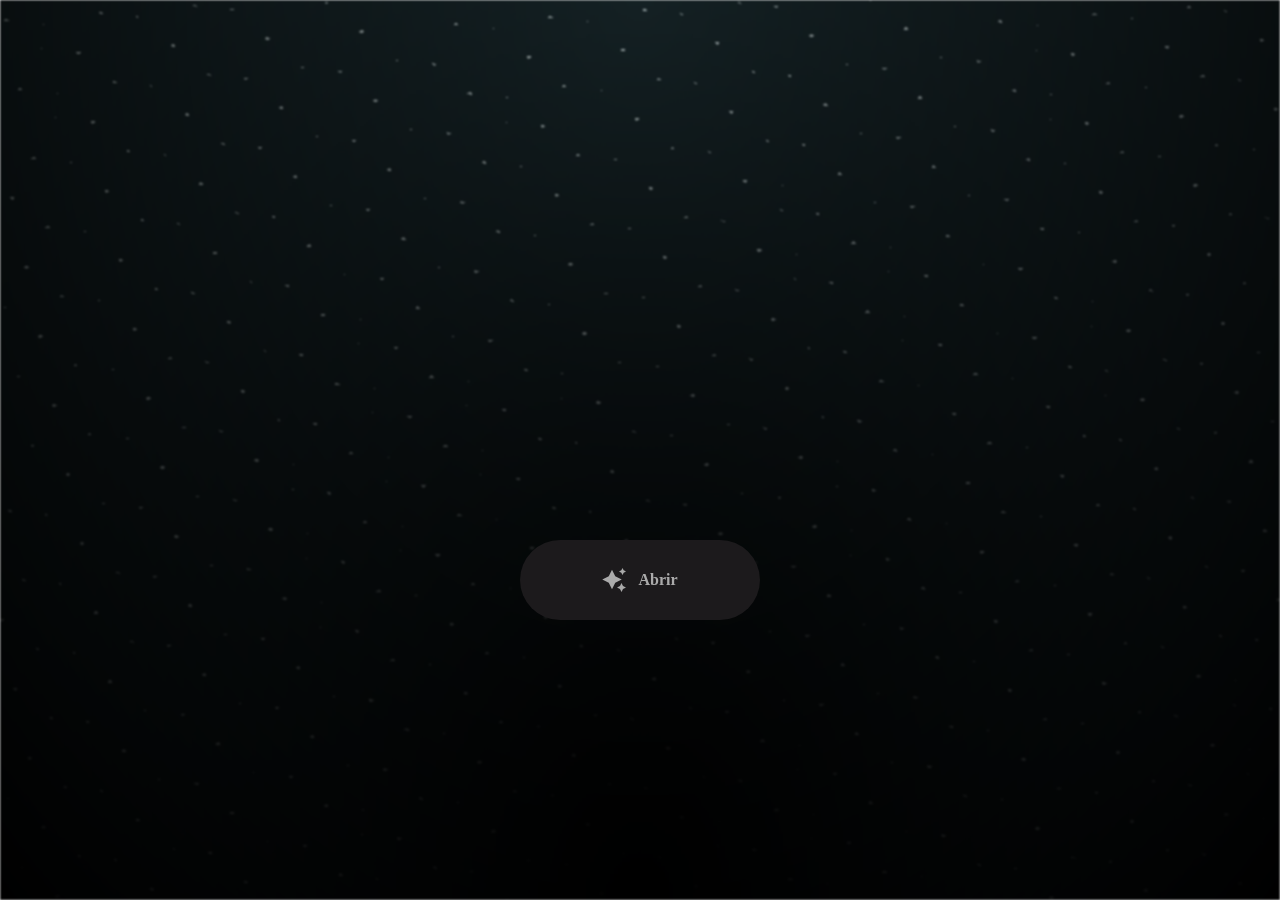
<file: index.html>
<html lang="en">

<head>
  <meta charset="UTF-8">
  <meta name="viewport" content="width=device-width, initial-scale=1.0">
  <link rel="shortcut icon" href="images/gift.png" type="image/x-icon">
  <link rel="stylesheet" href="/Pagina Inicial/css/index.css">

  <!-- Document Title -->
  <title>FLOWERS FOR SOMEONE</title>
</head>

<body>
  <!-- Background -->
  <div class="night"></div>

  <!-- Title -->
  <h1 class="title"></h1>

  <!-- Button -->
  <div style="position: absolute; top: 60vh; width: 100%; display: flex; justify-content: center;">
    <a href="/Pagina Inicial/pagina_principal/html/PP/pagina_principal.html" class="btn">
      <svg height="24" width="24" fill="#FFFFFF" viewBox="0 0 24 24" data-name="Layer 1" id="Layer_1" class="sparkle">
        <path
          d="M10,21.236,6.755,14.745.264,11.5,6.755,8.255,10,1.764l3.245,6.491L19.736,11.5l-6.491,3.245ZM18,21l1.5,3L21,21l3-1.5L21,18l-1.5-3L18,18l-3,1.5ZM19.333,4.667,20.5,7l1.167-2.333L24,3.5,21.667,2.333,20.5,0,19.333,2.333,17,3.5Z">
        </path>
      </svg>

      <span class="text">Abrir</span>
    </a>
  </div>

  <script src="/Pagina Inicial/js/index.js"></script>
</body>

</html>
</file>
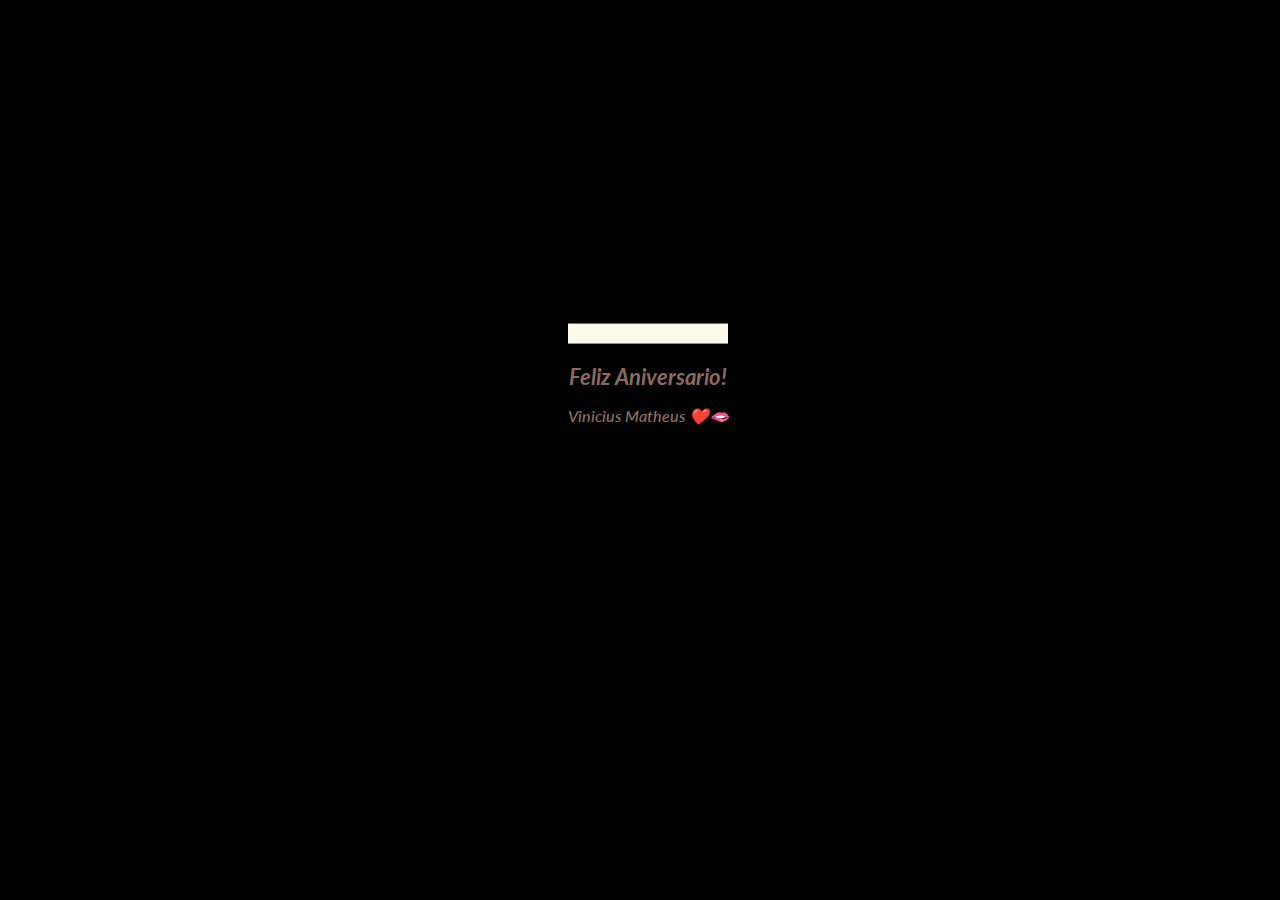
<file: Bolo.html>
<!DOCTYPE html>

    <html lang="pt-BR">
    <head>
    <meta charset="utf-8"/>
    <meta content="width=device-width, initial-scale=1.0" name="viewport"/>
    <title>Document</title>
    <link href="" rel="stylesheet"/></head>
    <style>
    @import url(https://fonts.googleapis.com/css?family=Lato:300italic);

    html,
body {
width: 100%;
height: 100%;
}

body {
background: #000000;
}


    #cake {
    display: block;
    position: relative;
    margin: -10em auto 0 auto;
    }

    /* ============================================== Candle
    */

    .velas {
    background: #e7eeb4;
    border-radius: 10px;
    position: absolute;
    top: 228px;
    left: 50%;
    margin-left: -2.4px;
    margin-top: -8.33333333px;
    width: 5px;
    height: 35px;
    transform: translateY(-300px);
    backface-visibility: hidden;
    animation: in 500ms 6s ease-out forwards;
    }
    .velas:after,
    .velas:before {
    background: rgba(255, 0, 0, 0.4);
    content: "";
    position: absolute;
    width: 100%;
    height: 2.22222222px;
    }
    .velas:after {
    top: 25%;
    left: 0;
    }
    .velas:before {
    top: 45%;
    left: 0;
    }

    /* ============================================== Fire
    */

    .fuego {
    border-radius: 100%;
    position: absolute;
    top: -20px;
    left: 50%;
    margin-left: -2.6px;
    width: 6.66666667px;
    height: 18px;
    }
    .fuego:nth-child(1) {
    animation: fuego 2s 6.5s infinite;
    }
    .fuego:nth-child(2) {
    animation: fuego 1.5s 6.5s infinite;
    }
    .fuego:nth-child(3) {
    animation: fuego 1s 6.5s infinite;
    }
    .fuego:nth-child(4) {
    animation: fuego 0.5s 6.5s infinite;
    }
    .fuego:nth-child(5) {
    animation: fuego 0.2s 6.5s infinite;
    }

    /* ============================================== Animation Fire
    */

    @keyframes fuego {
    0%, 100% {
        background: rgba(254, 248, 97, 0.5);
        box-shadow: 0 0 40px 10px rgba(248, 233, 209, 0.2);
        transform: translateY(0) scale(1);
    }
    50% {
        background: rgba(255, 50, 0, 0.1);
        box-shadow: 0 0 40px 20px rgba(248, 233, 209, 0.2);
        transform: translateY(-20px) scale(0);
    }
    }

    @keyframes in {
    to {
        transform: translateY(0);
    }
    }

    .text {
    color: #8b6a60;
    font-family: 'Lato', sans-serif;
    font-weight: 600;
    font-style:italic;
    text-align: center;
    h1 {
        font-size: 1.4em;
    }
    }  
    </style>
    <body>
    <div class="velas">
        <div class="fuego"></div>
        <div class="fuego"></div>
        <div class="fuego"></div>
        <div class="fuego"></div>
        <div class="fuego"></div>
    </div>
    <svg id="cake" version="1.1" x="0px" y="0px" width="500px" height="500px" viewBox="0 0 200 500" enable-background="new 0 0 200 500" xml:space="preserve">
        <path fill="#a88679" d="M173.667-13.94c-49.298,0-102.782,0-147.334,0c-3.999,0-4-16.002,0-16.002
            c44.697,0,96.586,0,147.334,0C177.667-29.942,177.668-13.94,173.667-13.94z">
            <animate id="bizcocho_3" attributeName="d" calcMode="spline" keySplines="0 0 1 1; 0 0 1 1" begin="relleno_2.end" dur="0.3s" fill="freeze" values="
                            M173.667-13.94c-49.298,0-102.782,0-147.334,0c-3.999,0-4-16.002,0-16.002
            c44.697,0,96.586,0,147.334,0C177.667-29.942,177.668-13.94,173.667-13.94z
                            ;
                            M173.667,411.567c-47.995,12.408-102.955,12.561-147.334,0
            c-3.848-1.089-0.189-16.089,3.661-15.002c44.836,12.66,90.519,12.753,139.427,0.07
            C173.293,395.631,177.541,410.566,173.667,411.567z
                            ;
                            M173.667,427.569c-49.795,0-101.101,0-147.334,0c-3.999,0-4-16.002,0-16.002
            c46.385,0,97.539,0,147.334,0C177.668,411.567,177.667,427.569,173.667,427.569z
                            " />
        </path>
        <path fill="#8b6a60" d="M100-178.521c1.858,0,3.364,1.506,3.364,3.363c0,0,0,33.17,0,44.227
            c0,19.144,0,57.431,0,76.574c0,10.152,0,40.607,0,40.607c0,1.858-1.506,3.364-3.364,3.364l0,0c-1.858,0-3.364-1.506-3.364-3.364c0,0,0-30.455,0-40.607c0-19.144,0-57.432,0-76.575c0-11.057,0-44.226,0-44.226C96.636-177.015,98.142-178.521,100-178.521
            L100-178.521z">
            <animate id="relleno_2" attributeName="d" calcMode="spline" keySplines="0 0 1 1; 0 0 1 1; 0 0 0.58 1" begin="bizcocho_2.end" dur="0.5s" fill="freeze" values="
                            M100-178.521c1.858,0,3.364,1.506,3.364,3.363c0,0,0,33.17,0,44.227
            c0,19.144,0,57.431,0,76.574c0,10.152,0,40.607,0,40.607c0,1.858-1.506,3.364-3.364,3.364l0,0c-1.858,0-3.364-1.506-3.364-3.364c0,0,0-30.455,0-40.607c0-19.144,0-57.432,0-76.575c0-11.057,0-44.226,0-44.226C96.636-177.015,98.142-178.521,100-178.521
            L100-178.521z
                            ;
                            M100,267.257c1.858,0,3.364,1.506,3.364,3.363c0,0,0,33.17,0,44.227
            c0,19.143,0,57.43,0,76.574c0,10.151,0,40.606,0,40.606c0,1.858-1.506,3.364-3.364,3.364l0,0c-1.858,0-3.364-1.506-3.364-3.364
            c0,0,0-30.455,0-40.606c0-19.145,0-57.432,0-76.576c0-11.057,0-44.225,0-44.225C96.636,268.763,98.142,267.257,100,267.257
            L100,267.257z
                            ;
                            M93.928,405.433c-0.655,6.444-0.102,9.067,2.957,11.798c0,0,8.083,5.571,16.828,3.503
            c18.629-4.406,43.813,6.194,50.792,7.791c14.75,3.375,9.162,6.867,9.162,6.867c-2.412,2.258-58.328,0-73.667,0l0,0
            c-1.858,0-69.995,2.133-73.667,0c0,0-3.337-2.439,6.172-5.992c11.375-4.25,52.875,8.822,47.139-9.442
            c-6.333-20.167,5.226-21.514,5.226-21.514c3.435-0.915,12.78-6.663,10.923-0.546L93.928,405.433z
                            ;
                            M102.242,427.569c5.348,0,14.079,0,17.462,0c0,0,17.026,0,27.504,0
            c19.143,0,20.39-3.797,26.459,0c3,1.877,0,7.823,0,7.823c-2.412,2.258-58.328,0-73.667,0l0,0c-1.858,0-67.187,0-73.667,0
            c0,0-4.125-4.983,0-7.823c5.201-3.58,16.085,0,23.725,0c8.841,0,20.762,0,20.762,0c3.686,0,8.597,0,19.511,0H102.242z
                            " />
        </path>
        <path fill="#a88679" d="M173.667-15.929c-46.512,0-105.486,0-147.334,0c-3.999,0-4-16.002,0-16.002
            c43.566,0,97.96,0,147.334,0C177.667-31.931,177.666-15.929,173.667-15.929z">
            <animate id="bizcocho_2" attributeName="d" calcMode="spline" keySplines="0 0 1 1; 0 0 1 1; 0.25 0 0.58 1" begin="relleno_1.end" dur="0.5s" fill="freeze" values="
                            M173.667-15.929c-46.512,0-105.486,0-147.334,0c-3.999,0-4-16.002,0-16.002
            c43.566,0,97.96,0,147.334,0C177.667-31.931,177.666-15.929,173.667-15.929z
                            ;
                            M173.434,445.393c-47.269,8.001-105.245,8.001-147.334,0c-3.929-0.747-0.692-16.543,3.243-15.824
            c43.828,8.001,92.165,8.001,140.739,0C174.029,428.918,177.377,444.726,173.434,445.393z
                            ;
                            M173.667,449.514c-47.576-5.454-102.799-5.744-147.333,0c-3.966,0.512-3.938-15.297,0-16.002
            c43.683-7.823,97.646-8.026,147.333,0C177.616,434.15,177.642,449.969,173.667,449.514z
                            ;
                            M173.667,451.394c-49.298,0-102.782,0-147.334,0c-3.999,0-4-16.002,0-16.002
            c44.697,0,96.586,0,147.334,0C177.667,435.392,177.668,451.394,173.667,451.394z
                            " />
        </path>
        <path fill="#8b6a60" d="M101.368-73.685c0,12.164,0,15.18,0,28.519c0,22.702,0-13.661,0,8.304c0,14.48,0,18.233,0,30.512
            c0,1.753-2.958,1.847-2.958,0c0-12.68,0-16.277,0-30.401c0-21.983,0,11.66,0-8.305c0-13.027,0-15.992,0-28.628
            C98.411-75.883,101.368-75.592,101.368-73.685z">
            <animate id="relleno_1" attributeName="d" calcMode="spline" keySplines="0 0 1 1; 0 0 1 1; 0 0 0.6 1" begin="bizcocho_1.end" dur="0.5s" fill="freeze" values="
                            M101.368-73.685c0,12.164,0,15.18,0,28.519c0,22.702,0-13.661,0,8.304c0,14.48,0,18.233,0,30.512
            c0,1.753-2.958,1.847-2.958,0c0-12.68,0-16.277,0-30.401c0-21.983,0,11.66,0-8.305c0-13.027,0-15.992,0-28.628
            C98.411-75.883,101.368-75.592,101.368-73.685z
                            ;
                            M101.368,350.885c0,12.164,0,65.18,0,78.518c0,22.703,0-33.66,0-11.695c0,14.48,0,28.232,0,40.512
            c0,1.753-2.958,1.847-2.958,0c0-12.68,0-26.277,0-40.402c0-21.982,0,31.66,0,11.695c0-13.027,0-65.992,0-78.627
            C98.411,348.686,101.368,348.977,101.368,350.885z
                            ;
                            M128.38,447.567c37.626,6.312,39.303,13.658,26.833,12.833c-22.653-1.499-13.636-0.831-23.302-0.831
            c-14.48,0-17.884,0-30.163,0c-2.087,0-2.068,0-3.915,0c-13.333,0-8.963,0-23.088,0c-11.668,0-14.062,5.995-27.532,1.164
            c-12.629-4.529,38.667-3.167,46.833-17.333C100.077,432.94,105.546,443.736,128.38,447.567z
                            ;
                            M173.667,451.394c2.875,0,2.997,9.257,0,9.131c-22.662-0.956-32.09-0.956-41.756-0.956
            c-14.48,0-17.884,0-30.163,0c-2.087,0-2.068,0-3.915,0c-13.333,0-8.963,0-23.088,0c-11.668,0-34.99-0.294-48.412,1.831
            c-4.109,0.65-3.01-10.006,0-10.006C37.129,451.394,149.379,451.394,173.667,451.394z
                            " />
        </path>
        <path fill="#a88679" d="M173.667,21.571c-33.174,0-111.467,0-147.334,0c-4,0-4-16.002,0-16.002c39.836,0,105.982,0,147.334,0
            C177.668,5.569,177.667,21.571,173.667,21.571z">
            <animate id="bizcocho_1" attributeName="d" calcMode="spline" keySplines="0 0 1 1; 0 0 1 1; 0 0 1 1; 0.25 0 1 1; 0 0 1 1; 0.25 0 0.6 1" begin="2s" dur="0.8s" fill="freeze" values="
                            M173.667,21.571c-33.174,0-111.467,0-147.334,0c-4,0-4-16.002,0-16.002c39.836,0,105.982,0,147.334,0
            C177.668,5.569,177.667,21.571,173.667,21.571z
                            ;
                            M173.667,459.569c-33.197,16.002-110.782,16.002-147.334,0c-3.664-1.604,1.614-15.617,5.337-14.153
            c40.702,16.002,94.289,16.104,136.505,0.103C171.917,444.1,177.271,457.832,173.667,459.569z
                            ;
                            M171.817,475.571c-39.361-3.001-105.438-2.571-143.556,0c-3.991,0.27-7.377-14.736-3.387-15.014
            c41.553-2.888,104.421-3.121,150.51-0.233C179.378,460.574,175.806,475.875,171.817,475.571z
                            ;
                            M171.817,459.564c-38.8-12.188-104.504-13.762-143.556,0c-3.772,1.329-7.961-12.604-4.178-13.905
            c40.864-14.064,105.114-15.52,151.918-0.973C179.822,445.874,175.634,460.762,171.817,459.564z
                            ;
                            M173.667,475.571c-46.376-5.005-105.924-4.003-147.334,0c-3.981,0.385-3.479-15.421,0.479-16.002
            c43.087-6.327,97.705-7.083,146.855,0.438C177.621,460.613,177.644,476,173.667,475.571z
                            ;
                            M173.667,474.117c-46.376,1.866-105.638,2.01-147.334,0c-3.995-0.192-3.52-16.144,0.479-16.002
            c43.794,1.55,96.341,1.541,145.723,0C176.532,457.99,177.663,473.956,173.667,474.117z
                            ;
                            M173.667,475.571c-46.512,0-105.486,0-147.334,0c-3.999,0-4-16.002,0-16.002c43.566,0,97.96,0,147.334,0
            C177.667,459.569,177.666,475.571,173.667,475.571z
                            " />
        </path>
        <path fill="#fefae9" d="M104.812,113.216c0,3.119-2.164,5.67-4.812,5.67c-2.646,0-4.812-2.551-4.812-5.67c0-5.594,0-16.782,0-22.375
        c0-5.143,0-15.427,0-20.568c0-7.333,0-21.998,0-29.33c0-5.523,0-16.569,0-22.092c0-3.295,0-9.885,0-13.181
        C95.188,2.551,97.353,0,100,0c2.648,0,4.812,2.551,4.812,5.669c0,3.248,0,9.743,0,12.991c0,5.428,0,16.284,0,21.711
        c0,7.618,0,22.854,0,30.472c0,4.952,0,14.854,0,19.807C104.812,96.292,104.812,107.576,104.812,113.216z">
            <animate id="crema" attributeName="d" calcMode="spline" keySplines="0 0 1 1; 0 0 1 1; 0 0 1 1; 0.25 0 1 1; 0 0 1 1; 0 0 0.58 1" begin="bizcocho_3.end" dur="2s" fill="freeze" values="
                            M104.812,113.216c0,3.119-2.164,5.67-4.812,5.67c-2.646,0-4.812-2.551-4.812-5.67c0-5.594,0-16.782,0-22.375
        c0-5.143,0-15.427,0-20.568c0-7.333,0-21.998,0-29.33c0-5.523,0-16.569,0-22.092c0-3.295,0-9.885,0-13.181
        C95.188,2.551,97.353,0,100,0c2.648,0,4.812,2.551,4.812,5.669c0,3.248,0,9.743,0,12.991c0,5.428,0,16.284,0,21.711
        c0,7.618,0,22.854,0,30.472c0,4.952,0,14.854,0,19.807C104.812,96.292,104.812,107.576,104.812,113.216z
                            ;
                            M104.812,405.897c0,3.119-2.164,5.67-4.812,5.67c-2.646,0-4.812-2.551-4.812-5.67c0-5.594,0-16.782,0-22.376
        c0-5.143,0-15.426,0-20.568c0-7.332,0-21.997,0-29.33c0-5.522,0-16.568,0-22.092c0-3.295,0-9.885,0-13.181
        c0-3.118,2.165-5.669,4.812-5.669c2.648,0,4.812,2.551,4.812,5.669c0,3.247,0,9.743,0,12.991c0,5.428,0,16.283,0,21.711
        c0,7.618,0,22.854,0,30.473c0,4.951,0,14.854,0,19.807C104.812,388.972,104.812,400.256,104.812,405.897z
                            ;
                            M111.873,411.567c-3.119,0-9.226,0-11.874,0c-2.646,0-7.748,0-10.867,0c-7.086,0-12.698,0-18.292,0
        c-6.592,0-12.871,7.371-19.166,3.008c-10.043-6.961-7.776-10.169,2.991-17.745c12.61-8.873,27.713,1.994,25.919-7.531
        c-2.589-13.742,11.008-14.513,11.365-17.789c0.441-4.051,4.235-11.107,8.051-8.175c3.113,2.393,1.007,8.008,0,13.159
        c-1.871,9.569,8.058,2.113,9.494,14.155c2.592,21.732,21.184-0.675,29.309,7.976c5.216,5.553,18.413,5.552,15.426,12.942
        c-3.131,7.745-15.825-4.369-23.8,2.903C126.261,418.271,118.301,411.567,111.873,411.567z
                            ;
                            M111.873,411.567c-3.119,0-9.226,0-11.874,0c-2.646,0-9.734,4.069-12.853,4.069
        c-7.086,0-10.712-4.069-16.306-4.069c-6.592,0-12.12,6.013-19.166,3.008c-7.053-3.008-7.458,2.026-18.659,1.165
        c-6.832-0.525-7.522-3.034-7.533-6.265c-0.037-10.336,22.073-2.452,36.613-2.628c10.234-0.124,19.856-1.439,37.905-2.102
        c16.642-0.61,32.699,1.552,46.009,1.927c12.438,0.351,29.663-8.99,31.532,3.315c0.773,5.093-5.605,3.342-11.211,9.579
        c-5.093,5.667-7.59-4.605-12.965-3.832c-8.269,1.189-14.962-8.537-22.937-1.265C126.261,418.271,118.301,411.567,111.873,411.567z
                            ;
                            M110.946,413.652c-2.904-1.137-8.405-2.748-12.446-0.97c-6.099,2.685-7.273,10.358-13.253,8.242
        c-7.843-2.775-8.953-5.008-14.546-5.01c-24.653-0.011-4.849,26.507-18.264,26.507c-12.377,0,5.791-33.537-19.422-26.682
        c-7.703,2.095-9.806-0.942-9.817-4.173c-0.037-10.336,24.357-4.544,38.897-4.72c10.234-0.124,19.856-1.439,37.905-2.102
        c16.642-0.61,32.699,1.552,46.009,1.927c12.438,0.351,28.973-8.865,31.532,3.315c1.449,6.896,0.318,15.624-3.874,15.624
        c-7.619,0-1.788-15.192-19.243-7.111c-7.581,3.51-15.963-9.738-26.669,1.066C120.644,426.744,118.381,416.561,110.946,413.652z
                            ;
                            M111.547,413.9c-2.969-0.956-8.775-0.949-13.167-0.5c-14.667,1.5-8.325,16.508-14.667,16.666
        c-6.667,0.166-0.167-13.5-13.013-14.151c-30.471-1.545-5.572,46.651-18.987,46.651c-12.377,0,10.333-50.166-18.667-44.5
        c-7.835,1.531-9.537-1.417-9.548-4.647c-0.037-10.336,23.675-5.177,38.215-5.353c10.234-0.124,20.618-1.671,38.667-2.333
        c16.642-0.61,32.023,1.458,45.333,1.833c12.438,0.351,33.819-8.431,33.199,4.001c-0.532,10.666,0.414,26.166-5.245,25.833
        c-7.606-0.447-2.954-31.5-19.243-18.899c-7.985,6.177-17.658-5.969-27.377,5.732C118.88,434.066,121.38,417.067,111.547,413.9z
                            ;
                            M111.547,415.233c-6.667-0.834-9.667,4.667-13.833,3.333c-19.649-6.291-8.158,22.176-14.5,22.334
        c-6.667,0.166,2.833-18-13.333-22.167c-29.544-7.615-9.667,43.833-20.167,43.833c-10.333,0,8.004-55.006-16.833-39
        c-7.5,4.833-9.508-3.78-9.299-7.004c0.799-12.329,23.592-7.153,38.132-7.329c10.234-0.124,20.238-1.505,38.287-2.167
        c16.642-0.61,32.903,1.125,46.213,1.5c12.438,0.351,35.058-5.579,31.863,6.451c-5.532,20.833,1.25,28.216-4.409,27.883
        c-7.606-0.447-6.058-37.895-20.62-23.333c-10.167,10.166-15.972-0.747-25,12C119.547,443.568,121.798,416.515,111.547,415.233z
                            " />
        </path>
        <rect x="20" y="475.571" fill="#fefae9" width="160 " height="20" />
    </svg>
    <div class="text">
    <h1>Feliz Aniversario!</h1>
    <p>Vinicius Matheus ❤️🫦</p>
    </div>
    </div>
    </div></body>
    </html>
</file>
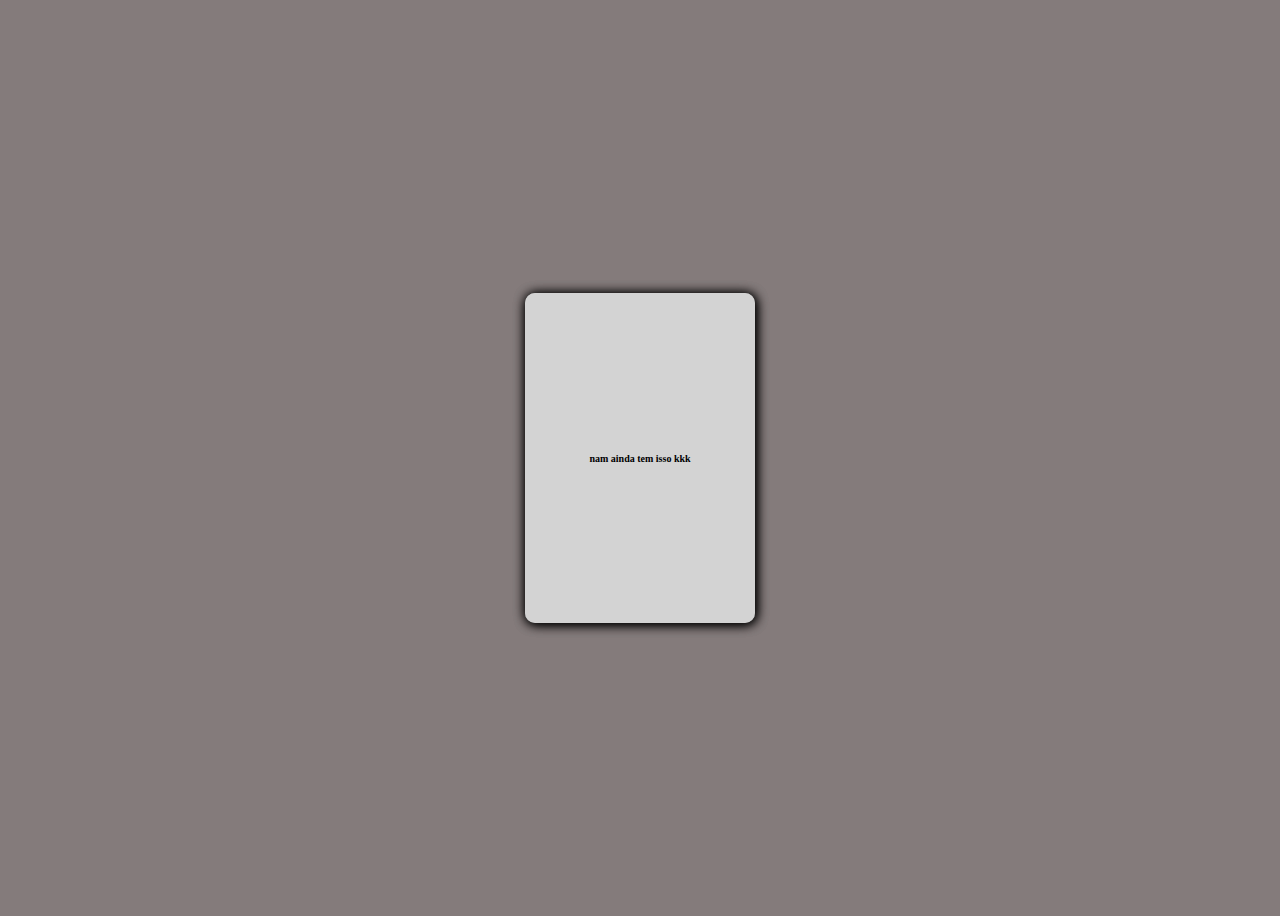
<file: Cartinha.html>
<!DOCTYPE html>

<html lang="pt-BR">
<head>
<meta charset="utf-8"/>
<meta content="width=device-width, initial-scale=1.0" name="viewport"/>
<title>Document</title>
<link href="cartinha.css" rel="stylesheet"/></head>
<body>
   
<!-- From Uiverse.io by eslam-hany --> 
 <div class="book">
    <p>Cartinha?
        olha KKKKKKKKKKKKKKKKKKKKKK
        eu ia colocar besteira pra caralho nessa carta
        mais eu ia demorar mais de um dia pra fazer isso
        entao ne vou deixar essa pra proxima, que tal?


    </p>
    <div class="cover">
        <p>nam ainda tem isso kkk</p>
    </div>
   </div>


</body>
</html>
</file>
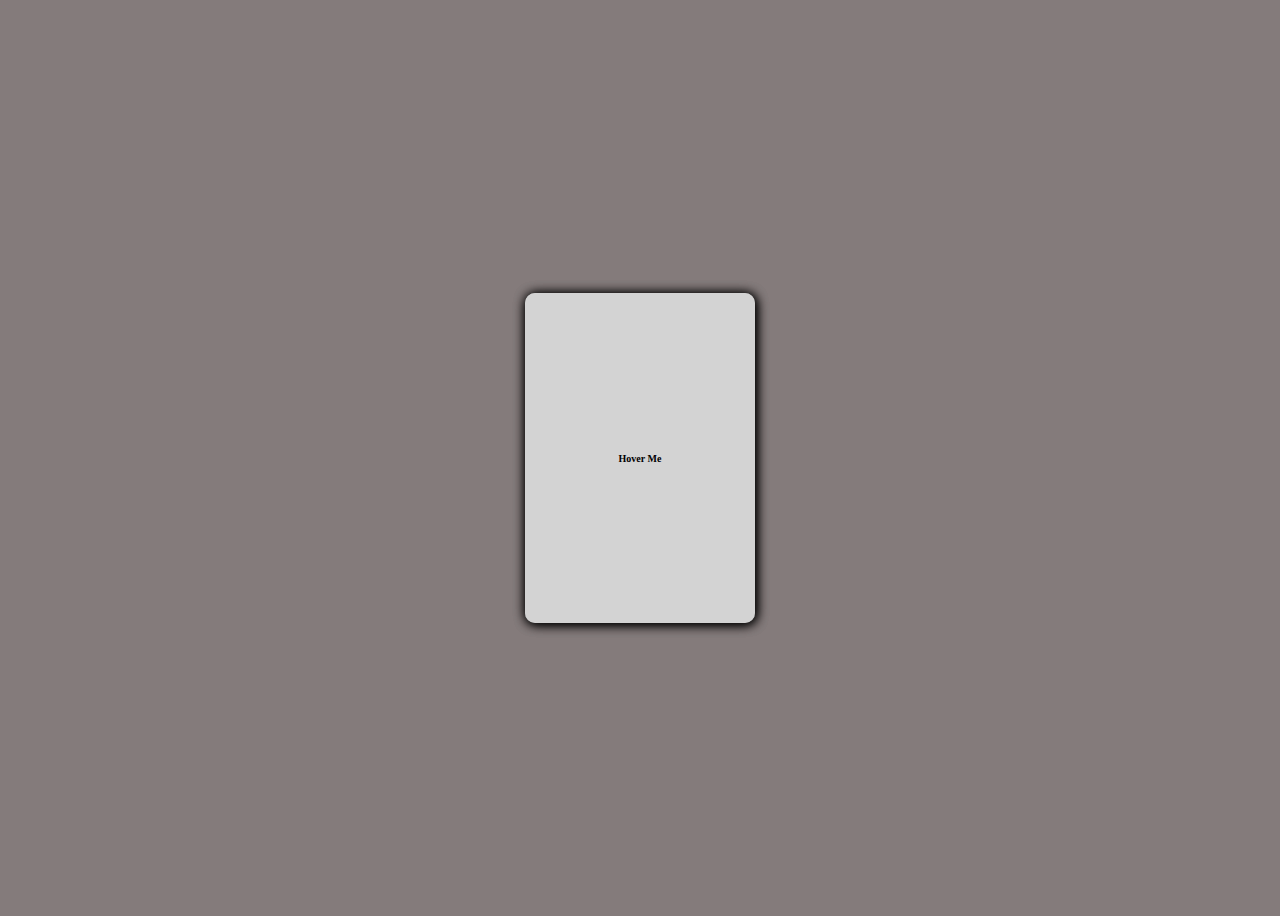
<file: Cartinhasenha.html>
<!DOCTYPE html>

<html lang="pt-BR">
<head>
<meta charset="utf-8"/>
<meta content="width=device-width, initial-scale=1.0" name="viewport"/>
<title>Document</title>
<link href="cartinha.css" rel="stylesheet"/></head>
<body>
   
<!-- From Uiverse.io by eslam-hany --> 
 <div class="book">
    <p>Senha: v1n1c1usm4th3us </p>
    <div class="cover">
        <p>Hover Me</p>
    </div>
   </div>


</body>
</html>
</file>
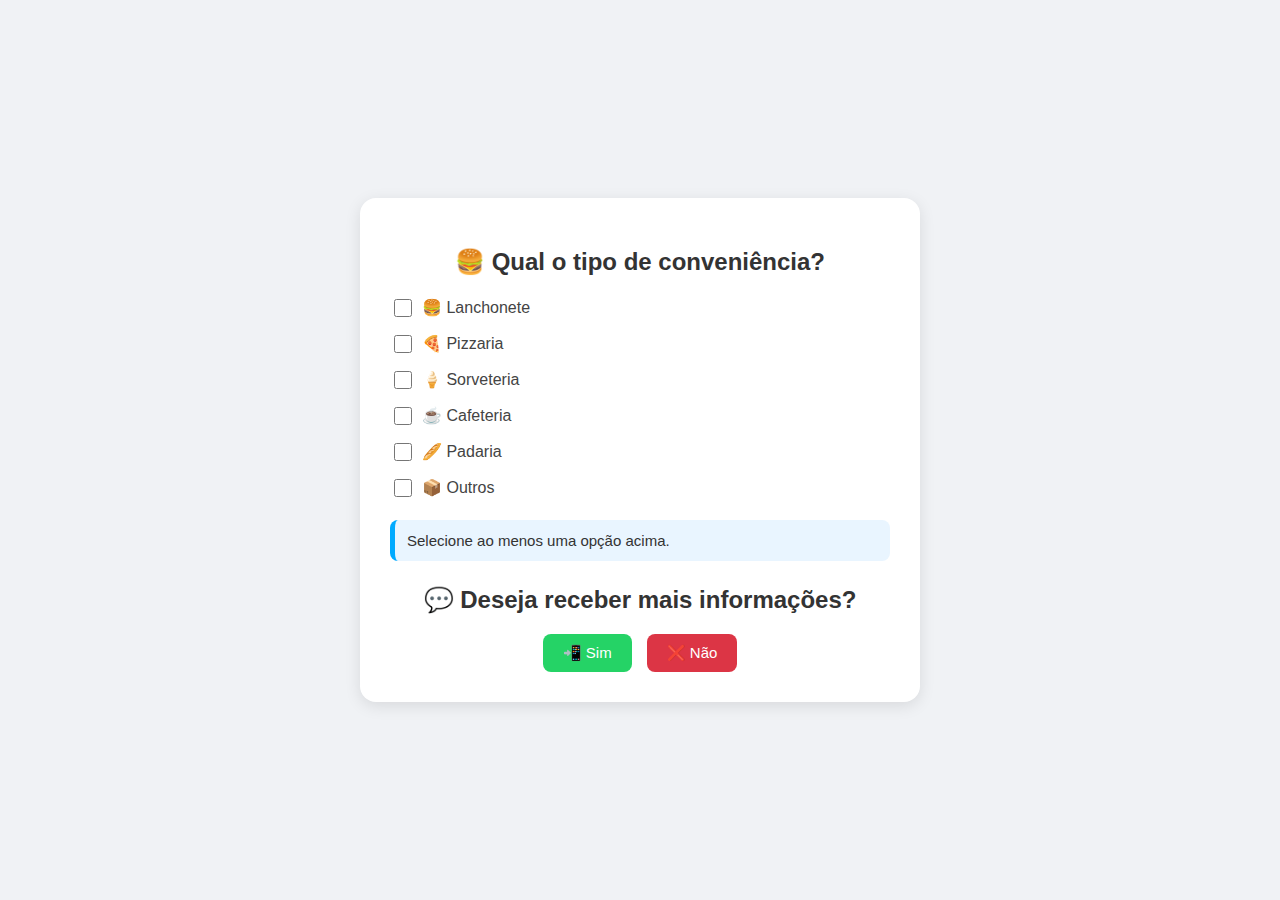
<file: escolhadolocal.html>
<!DOCTYPE html>
<html lang="pt-br">
<head>
  <meta charset="UTF-8">
  <meta name="viewport" content="width=device-width, initial-scale=1">
  <title>Tipo de Conveniência</title>
  <style>
    body {
      font-family: 'Segoe UI', sans-serif;
      background: #f0f2f5;
      display: flex;
      justify-content: center;
      align-items: center;
      min-height: 100vh;
      margin: 0;
    }

    .container {
      background: #fff;
      padding: 30px;
      border-radius: 16px;
      box-shadow: 0 4px 16px rgba(0, 0, 0, 0.1);
      max-width: 500px;
      width: 90%;
    }

    h2 {
      text-align: center;
      color: #333;
      margin-bottom: 20px;
    }

    .checkbox-group {
      display: flex;
      flex-direction: column;
      gap: 12px;
      margin-bottom: 20px;
    }

    label {
      font-size: 16px;
      color: #444;
      display: flex;
      align-items: center;
      cursor: pointer;
    }

    input[type="checkbox"] {
      margin-right: 10px;
      accent-color: #28a745;
      width: 18px;
      height: 18px;
    }

    .mensagem {
      background: #e9f5ff;
      border-left: 5px solid #00aaff;
      padding: 12px;
      border-radius: 8px;
      font-size: 15px;
      color: #333;
      margin-bottom: 25px;
    }

    .botoes {
      display: flex;
      justify-content: center;
      gap: 15px;
    }

    .botoes button {
      padding: 10px 20px;
      font-size: 15px;
      border: none;
      border-radius: 8px;
      cursor: pointer;
      display: flex;
      align-items: center;
      gap: 8px;
      transition: background 0.2s ease-in-out;
    }

    .botoes button.whatsapp {
      background-color: #25d366;
      color: white;
    }

    .botoes button.nao {
      background-color: #dc3545;
      color: white;
    }

    .botoes button:hover {
      opacity: 0.9;
    }

    @media (max-width: 480px) {
      .container {
        padding: 20px;
      }

      label {
        font-size: 15px;
      }
    }
  </style>
</head>
<body>
  <div class="container">
    <h2>🍔 Qual o tipo de conveniência?</h2>
    <form>
      <div class="checkbox-group">
        <label><input type="checkbox" value="🍔 Lanchonete"> 🍔 Lanchonete</label>
        <label><input type="checkbox" value="🍕 Pizzaria"> 🍕 Pizzaria</label>
        <label><input type="checkbox" value="🍦 Sorveteria"> 🍦 Sorveteria</label>
        <label><input type="checkbox" value="☕ Cafeteria"> ☕ Cafeteria</label>
        <label><input type="checkbox" value="🥖 Padaria"> 🥖 Padaria</label>
        <label><input type="checkbox" value="📦 Outros"> 📦 Outros</label>
      </div>
    </form>

    <div class="mensagem" id="mensagem">
      Selecione ao menos uma opção acima.
    </div>

    <h2>💬 Deseja receber mais informações?</h2>
    <div class="botoes">
      <button class="whatsapp" onclick="enviarMensagemWhatsApp('sim')">📲 Sim</button>
      <button class="nao" onclick="enviarMensagemWhatsApp('nao')">❌ Não</button>
    </div>
  </div>

  <script>
    const checkboxes = document.querySelectorAll('input[type="checkbox"]');
    const mensagemDiv = document.getElementById('mensagem');

    function atualizarMensagem() {
      const selecionados = Array.from(checkboxes)
        .filter(c => c.checked)
        .map(c => `${c.value} ✅`);

      if (selecionados.length > 0) {
        mensagemDiv.textContent = `✅ Você selecionou: ${selecionados.join(", ")}`;
      } else {
        mensagemDiv.textContent = "Selecione ao menos uma opção acima.";
      }
    }

    checkboxes.forEach(cb => {
      cb.addEventListener('change', atualizarMensagem);
    });

    function enviarMensagemWhatsApp(resposta) {
      if (resposta === 'sim') {
        const numero = '5592993361569'; // Substitua com seu número
        const selecionados = Array.from(checkboxes)
          .filter(c => c.checked)
          .map(c => `${c.value} ✅`);

        let mensagem = "Olá! 👋 Tenho interesse em receber mais informações";
        if (selecionados.length > 0) {
          mensagem += ` sobre:\n${selecionados.join("\n")}`;
        }
        mensagem += ".";

        const url = `https://wa.me/${numero}?text=${encodeURIComponent(mensagem)}`;
        window.location.href = url;
      } else {
        alert('Você selecionou ❌ Não. Tudo bem!');
      }
    }
  </script>
</body>
</html>
</file>
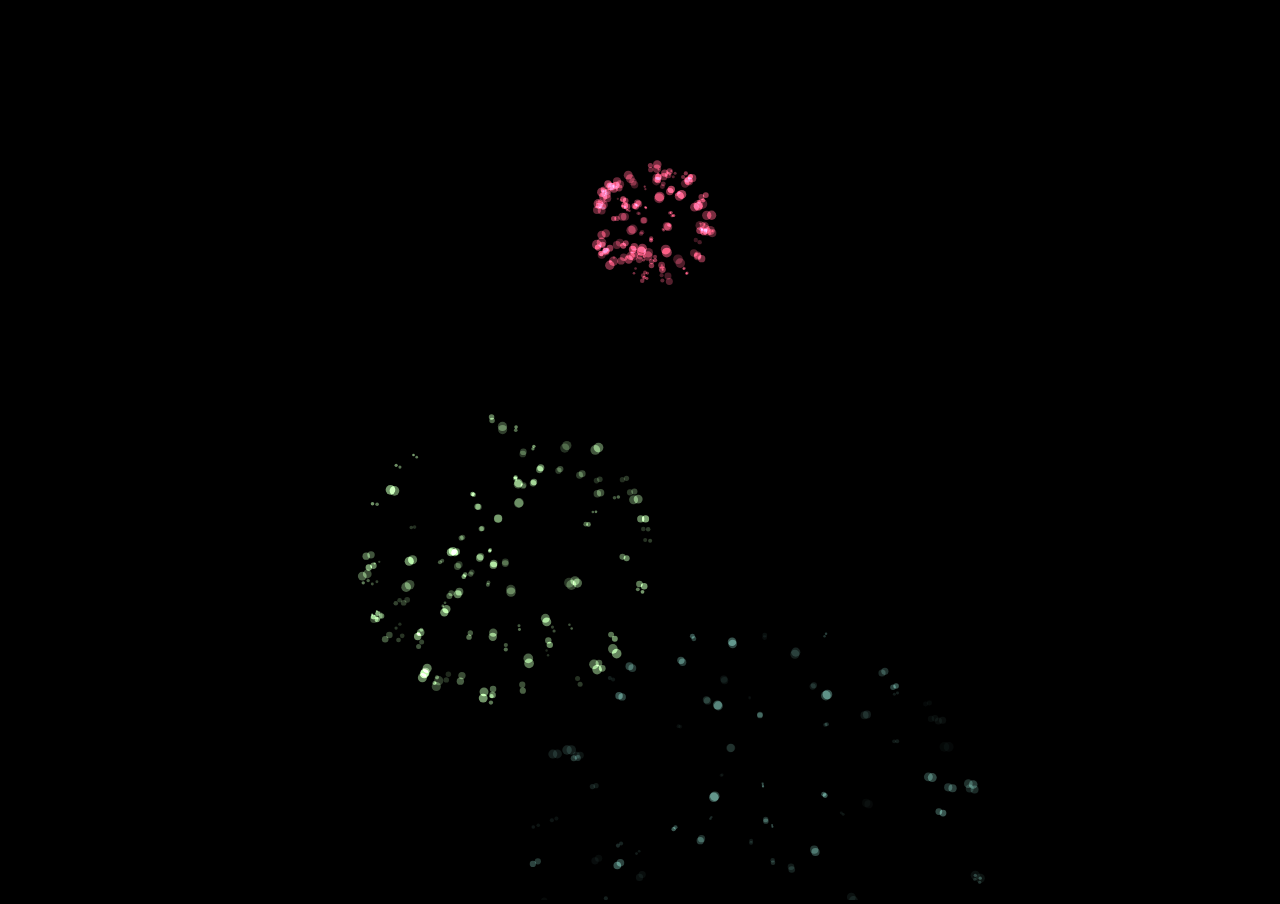
<file: Festa.html>
<!DOCTYPE html>

<html lang="pt-BR">
<head>
<meta charset="utf-8"/>
<meta content="width=device-width, initial-scale=1.0" name="viewport"/>
<title>Document</title>
<link href="" rel="stylesheet"/></head>
<body>
    <style>
        body{
  background:black;
  overflow:hidden;
  margin:0;
}
canvas{
  background:#000;
}
    </style>
    <div>
<canvas id="canvas"></canvas>
  </div>
 <script>
    window.addEventListener("resize", resizeCanvas, false);
        window.addEventListener("DOMContentLoaded", onLoad, false);
        
        window.requestAnimationFrame = 
            window.requestAnimationFrame       || 
            window.webkitRequestAnimationFrame || 
            window.mozRequestAnimationFrame    || 
            window.oRequestAnimationFrame      || 
            window.msRequestAnimationFrame     || 
            function (callback) {
                window.setTimeout(callback, 1000/60);
            };
        
        var canvas, ctx, w, h, particles = [], probability = 0.04,
            xPoint, yPoint;
        
        
        
        
        
        function onLoad() {
            canvas = document.getElementById("canvas");
            ctx = canvas.getContext("2d");
            resizeCanvas();
            
            window.requestAnimationFrame(updateWorld);
        } 
        
        function resizeCanvas() {
            if (!!canvas) {
                w = canvas.width = window.innerWidth;
                h = canvas.height = window.innerHeight;
            }
        } 
        
        function updateWorld() {
            update();
            paint();
            window.requestAnimationFrame(updateWorld);
        } 
        
        function update() {
            if (particles.length < 500 && Math.random() < probability) {
                createFirework();
            }
            var alive = [];
            for (var i=0; i<particles.length; i++) {
                if (particles[i].move()) {
                    alive.push(particles[i]);
                }
            }
            particles = alive;
        } 
        
        function paint() {
            ctx.globalCompositeOperation = 'source-over';
            ctx.fillStyle = "rgba(0,0,0,0.2)";
            ctx.fillRect(0, 0, w, h);
            ctx.globalCompositeOperation = 'lighter';
            for (var i=0; i<particles.length; i++) {
                particles[i].draw(ctx);
            }
        } 
        
        function createFirework() {
            xPoint = Math.random()*(w-200)+100;
            yPoint = Math.random()*(h-200)+100;
            var nFire = Math.random()*50+100;
            var c = "rgb("+(~~(Math.random()*200+55))+","
                 +(~~(Math.random()*200+55))+","+(~~(Math.random()*200+55))+")";
            for (var i=0; i<nFire; i++) {
                var particle = new Particle();
                particle.color = c;
                var vy = Math.sqrt(25-particle.vx*particle.vx);
                if (Math.abs(particle.vy) > vy) {
                    particle.vy = particle.vy>0 ? vy: -vy;
                }
                particles.push(particle);
            }
        } 
        
        function Particle() {
            this.w = this.h = Math.random()*4+1;
            
            this.x = xPoint-this.w/2;
            this.y = yPoint-this.h/2;
            
            this.vx = (Math.random()-0.5)*10;
            this.vy = (Math.random()-0.5)*10;
            
            this.alpha = Math.random()*.5+.5;
            
            this.color;
        } 
        
        Particle.prototype = {
            gravity: 0.05,
            move: function () {
                this.x += this.vx;
                this.vy += this.gravity;
                this.y += this.vy;
                this.alpha -= 0.01;
                if (this.x <= -this.w || this.x >= screen.width ||
                    this.y >= screen.height ||
                    this.alpha <= 0) {
                        return false;
                }
                return true;
            },
            draw: function (c) {
                c.save();
                c.beginPath();
                
                c.translate(this.x+this.w/2, this.y+this.h/2);
                c.arc(0, 0, this.w, 0, Math.PI*2);
                c.fillStyle = this.color;
                c.globalAlpha = this.alpha;
                
                c.closePath();
                c.fill();
                c.restore();
            }
        } 
 </script>

</body>
</html>
</file>
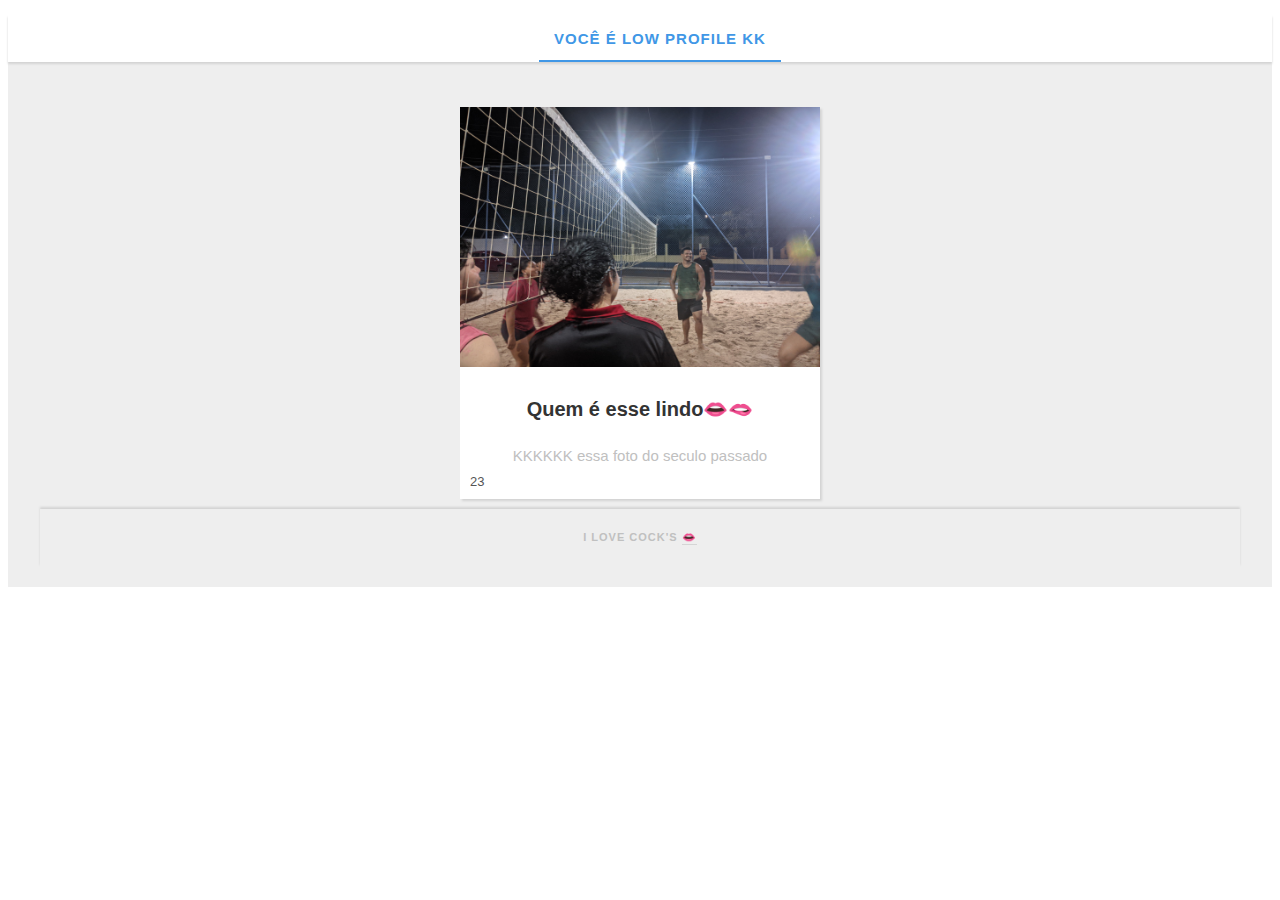
<file: Fotos.html>
<!DOCTYPE html>
<html lang="PT-br">
<head>
  <meta charset="UTF-8">
  <meta name="viewport" content="width=device-width, initial-scale=1.0">
  <title>Document</title>
  <link rel="stylesheet" href="stylefotos.css">

</head>
<body>
  <div id="content">
   <ul class="nav">
      <li><a href="#" class='active'>Você é low profile kk
      </a></li>
   </ul>
   <div class="gallery">
      
      <a href='#' class="item">
         <div class="stats">
            <span><i class="fa fa-heart"></i> 23</span>
         </div>
         <img src="matheus1.jpg" alt="" />
         <h2>Quem é esse lindo👄🫦</h2>
         <p>KKKKKK essa foto do seculo passado  </p>
         <div class="description">
            <p>so achei esse KKKKKK
               alias low profile e uma pessoa que não gosta de aparecer muito, ou que não se expõe muito nas redes sociais. É alguém que prefere manter um perfil discreto e reservado, evitando a exposição excessiva.</p>
            </p>
         </div>
      </a>
      
<footer>
I love cock's <a target="_blank" href="http://ksir.pw">👄</a>
</footer>
</body>
</html>
</file>
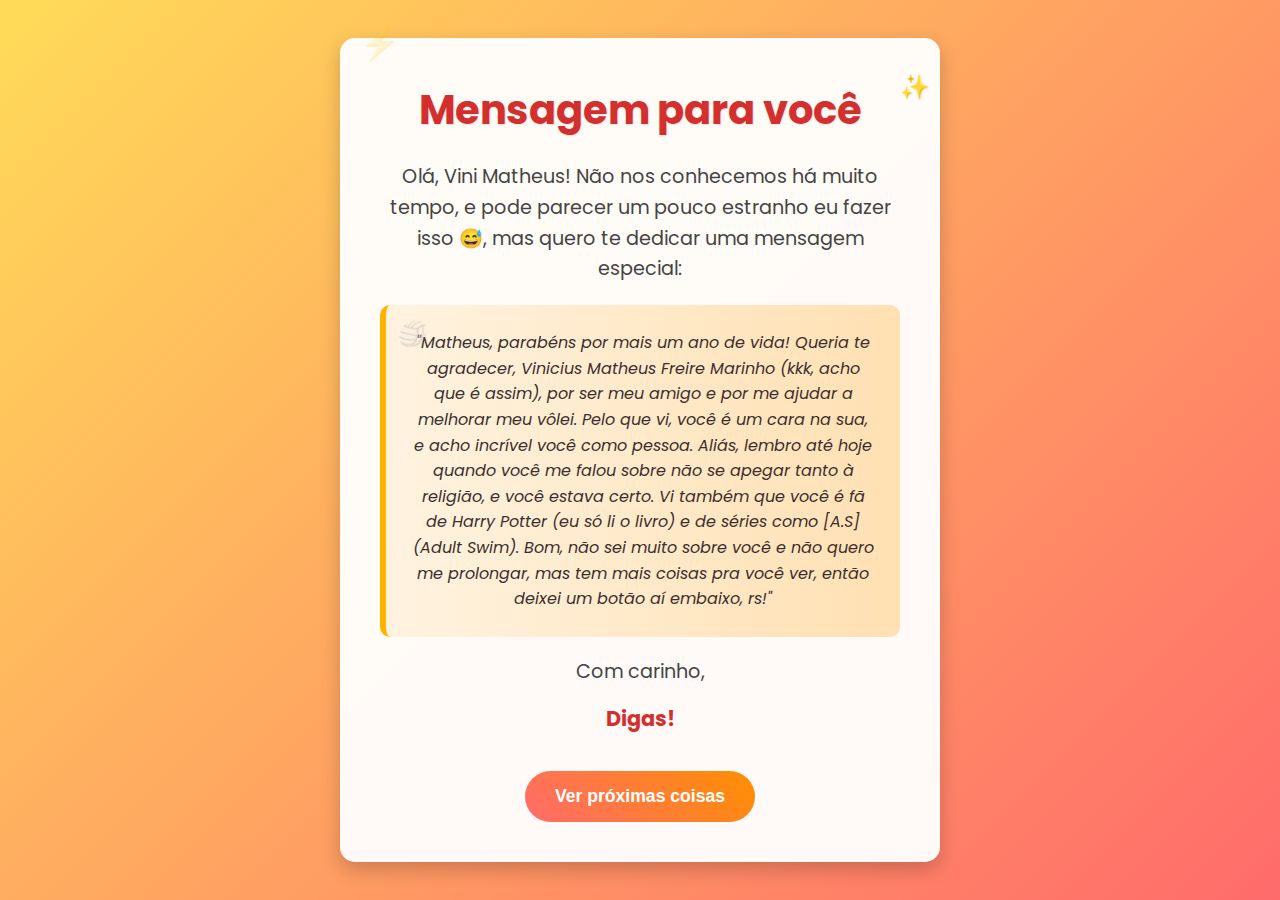
<file: mensagem_para_você.html>
<!DOCTYPE html>
<html lang="pt-BR">
<head>
    <meta charset="utf-8"/>
    <meta content="width=device-width, initial-scale=1.0" name="viewport"/>
    <title>Mensagem de Aniversário para Vini Matheus</title>
    <style>
        /* Importando uma fonte divertida do Google Fonts */
        @import url('https://fonts.googleapis.com/css2?family=Poppins:wght@400;600;700&display=swap');

        /* Reset básico */
        * {
            margin: 0;
            padding: 0;
            box-sizing: border-box;
        }

        /* Estilização do body com fundo gradiente */
        body {
            font-family: 'Poppins', sans-serif;
            background: linear-gradient(135deg, #ffdb58, #ff6b6b);
            color: #333;
            line-height: 1.6;
            display: flex;
            justify-content: center;
            align-items: center;
            min-height: 100vh;
            padding: 20px;
        }

        /* Container com efeito de carta */
        .container {
            max-width: 600px;
            background-color: rgba(255, 255, 255, 0.95);
            padding: 40px;
            border-radius: 15px;
            box-shadow: 0 8px 20px rgba(0, 0, 0, 0.2);
            text-align: center;
            position: relative;
            animation: fadeIn 1s ease-in-out;
        }

        /* Animação de entrada */
        @keyframes fadeIn {
            0% { opacity: 0; transform: translateY(20px); }
            100% { opacity: 1; transform: translateY(0); }
        }

        /* Título com toque mágico (inspirado em Harry Potter) */
        h1 {
            font-size: 2.5rem;
            color: #d32f2f;
            margin-bottom: 20px;
            text-shadow: 1px 1px 2px rgba(0, 0, 0, 0.1);
            position: relative;
        }

        h1::after {
            content: '✨';
            position: absolute;
            font-size: 1.5rem;
            top: -10px;
            right: -30px;
        }

        /* Parágrafos com tom amigável */
        p {
            font-size: 1.2rem;
            margin-bottom: 15px;
            color: #444;
        }

        /* Citação estilizada com fundo temático */
        blockquote {
            background: linear-gradient(to right, #fff3e0, #ffe0b2);
            border-left: 6px solid #ffb300;
            padding: 25px;
            margin: 20px 0;
            border-radius: 10px;
            font-style: italic;
            color: #3c2f2f;
            position: relative;
        }

        blockquote::before {
            content: '🏐';
            position: absolute;
            top: 10px;
            left: 10px;
            font-size: 1.5rem;
            opacity: 0.3;
        }

        /* Botão com animação vibrante */
        button {
            background: linear-gradient(45deg, #ff6b6b, #ff8f00);
            color: #fff;
            border: none;
            padding: 15px 30px;
            font-size: 1.1rem;
            font-weight: 600;
            border-radius: 50px;
            cursor: pointer;
            transition: transform 0.3s ease, box-shadow 0.3s ease;
            margin-top: 20px;
        }

        button:hover {
            transform: scale(1.05);
            box-shadow: 0 5px 15px rgba(0, 0, 0, 0.3);
        }

        /* Assinatura destacada */
        p.signature {
            font-weight: 700;
            color: #d32f2f;
            font-size: 1.3rem;
            margin-top: 10px;
        }

        /* Detalhe decorativo (inspirado em Harry Potter) */
        .container::before {
            content: '⚡️';
            position: absolute;
            top: -20px;
            left: 20px;
            font-size: 2rem;
            opacity: 0.2;
        }

        /* Responsividade */
        @media (max-width: 600px) {
            .container {
                padding: 25px;
            }

            h1 {
                font-size: 2rem;
            }

            p, blockquote {
                font-size: 1rem;
            }

            button {
                width: 100%;
                padding: 12px;
            }
        }
    </style>
</head>
<body>
    <div class="container">
        <h1>Mensagem para você</h1>
        <p>Olá, Vini Matheus! Não nos conhecemos há muito tempo, e pode parecer um pouco estranho eu fazer isso 😅, mas quero te dedicar uma mensagem especial:</p>
        <blockquote>
            "Matheus, parabéns por mais um ano de vida! Queria te agradecer, Vinicius Matheus Freire Marinho (kkk, acho que é assim), por ser meu amigo e por me ajudar a melhorar meu vôlei. Pelo que vi, você é um cara na sua, e acho incrível você como pessoa. Aliás, lembro até hoje quando você me falou sobre não se apegar tanto à religião, e você estava certo. Vi também que você é fã de Harry Potter (eu só li o livro) e de séries como [A.S] (Adult Swim). Bom, não sei muito sobre você e não quero me prolongar, mas tem mais coisas pra você ver, então deixei um botão aí embaixo, rs!"
        </blockquote>
        <p>Com carinho,</p>
        <p class="signature">Digas!</p>
        <a href="pagina_principal.html">
             <button id="proximasCoisas">Ver próximas coisas</button>
        </a>
       
    </div>
</body>
</html>
</file>
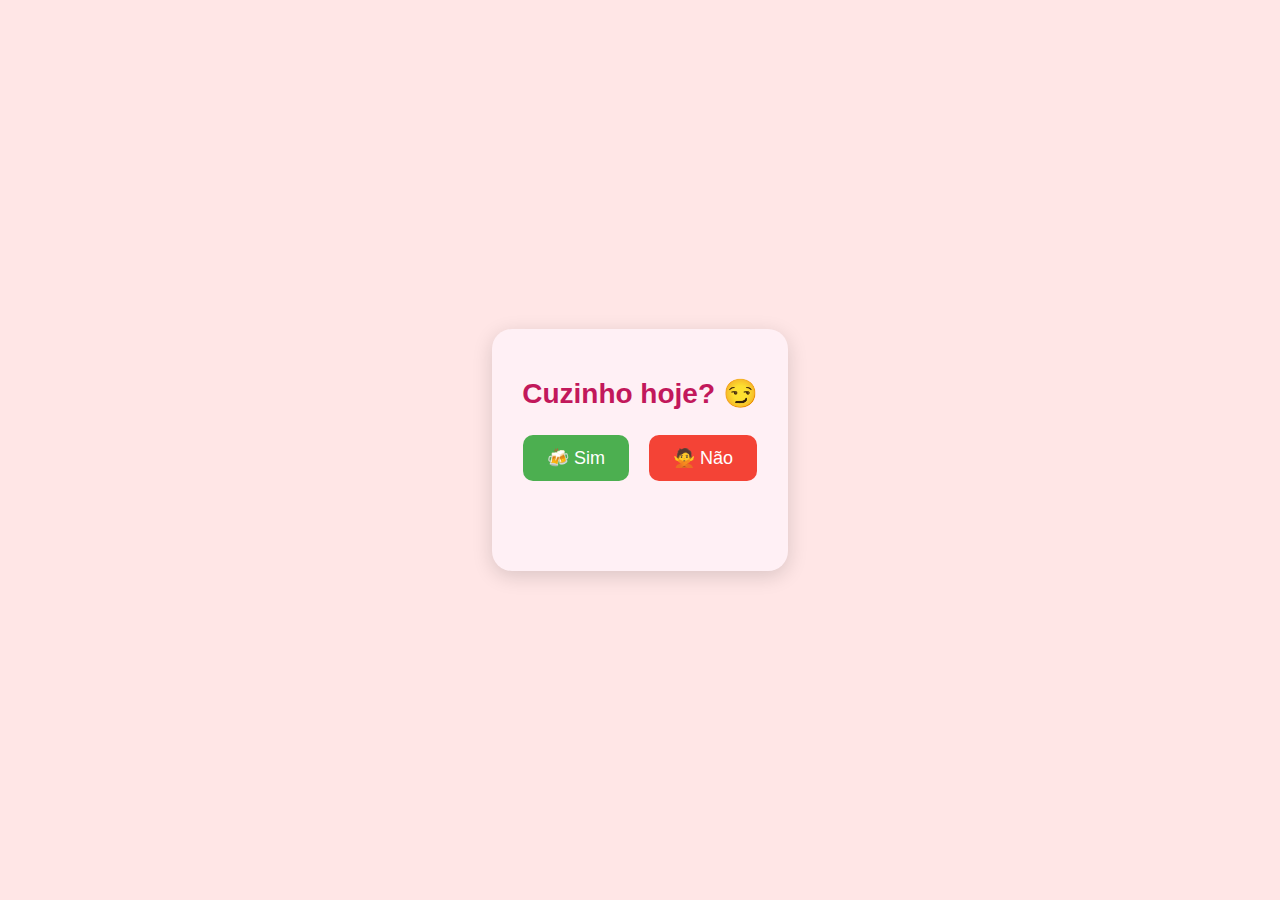
<file: outro.html>
<!DOCTYPE html>
<html lang="pt-br">
<head>
  <meta charset="UTF-8">
  <title>Butico Hoje? 😏</title>
  <meta name="viewport" content="width=device-width, initial-scale=1">
  <style>
    body {
      font-family: 'Segoe UI', sans-serif;
      background: #ffe6e6;
      display: flex;
      justify-content: center;
      align-items: center;
      min-height: 100vh;
      margin: 0;
      overflow: hidden;
    }

    .container {
      background: #fff0f5;
      padding: 30px;
      border-radius: 20px;
      box-shadow: 0 5px 20px rgba(0, 0, 0, 0.15);
      text-align: center;
      max-width: 400px;
      position: relative;
    }

    h1 {
      font-size: 28px;
      color: #c2185b;
      margin-bottom: 25px;
    }

    .botoes {
      display: flex;
      justify-content: center;
      gap: 20px;
      margin-bottom: 20px;
      position: relative;
    }

    .botoes button {
      padding: 12px 24px;
      font-size: 18px;
      border: none;
      border-radius: 10px;
      cursor: pointer;
      transition: all 0.2s;
      display: flex;
      align-items: center;
      gap: 8px;
      position: relative;
    }

    .btn-sim {
      background-color: #4caf50;
      color: white;
    }

    .btn-nao {
      background-color: #f44336;
      color: white;
      position: absolute;
    }

    .mensagem {
      font-size: 18px;
      color: #333;
      min-height: 40px;
    }
  </style>
</head>
<body>
  <div class="container">
    <h1>Cuzinho hoje? 😏</h1>
    <div class="botoes">
      <button class="btn-sim" onclick="responder('sim')">🍻 Sim</button>
      <button class="btn-nao" id="btnNao">🙅 Não</button>
    </div>
    <div class="mensagem" id="mensagem"></div>
  </div>

  <script>
    const btnNao = document.getElementById('btnNao');
    const container = document.querySelector('.container');
    const mensagem = document.getElementById('mensagem');

    btnNao.addEventListener('mouseover', () => {
      const containerRect = container.getBoundingClientRect();
      const maxX = containerRect.width - btnNao.offsetWidth;
      const maxY = containerRect.height - btnNao.offsetHeight;

      const randomX = Math.floor(Math.random() * maxX);
      const randomY = Math.floor(Math.random() * maxY);

      btnNao.style.left = `${randomX}px`;
      btnNao.style.top = `${randomY}px`;
    });

    function responder(resposta) {
      if (resposta === 'sim') {
        mensagem.textContent = "E CARALHO É BRINCADEIRA KKKKKKKKK 🍻😎 TU QUE MESMO???????";

        const numero = '5592993361569'; // Seu número com DDI e DDD
        const texto = encodeURIComponent("TU QUER MESMO? ");
        const link = `https://wa.me/${numero}?text=${texto}`;
        window.open(link, '_blank');
      }
    }
  </script>
</body>
</html>
</file>
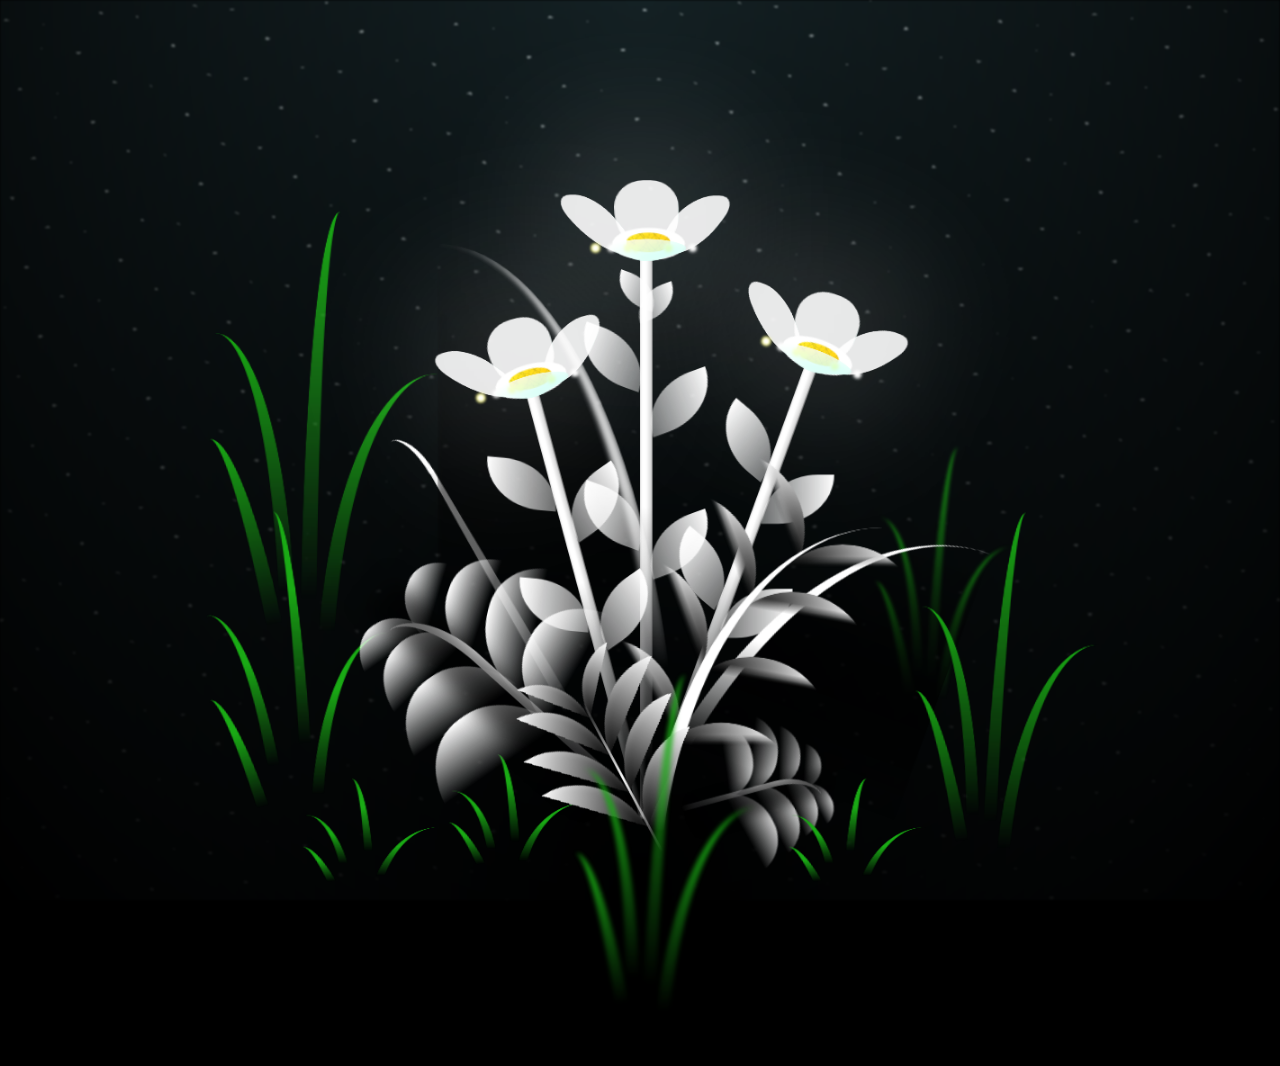
<file: Paginaaberta.html>
<!DOCTYPE html>
<html lang="en">

<head>
  <meta charset="UTF-8">
  <meta http-equiv="X-UA-Compatible" content="IE=edge">
  <meta name="viewport" content="width=device-width, initial-scale=1.0">
  <link rel="stylesheet" href="style.css">

  <!-- Document Title -->
  <title>FLOWERS</title>
</head>

<body class="not-loaded">
  <!-- Background -->
  <div class="night"></div>

  <!-- Flower -->
  <div class="flowers">
    <div class="flower flower--1">
      <div class="flower__leafs flower__leafs--1">
        <div class="flower__leaf flower__leaf--1"></div>
        <div class="flower__leaf flower__leaf--2"></div>
        <div class="flower__leaf flower__leaf--3"></div>
        <div class="flower__leaf flower__leaf--4"></div>
        <div class="flower__white-circle"></div>

        <div class="flower__light flower__light--1"></div>
        <div class="flower__light flower__light--2"></div>
        <div class="flower__light flower__light--3"></div>
        <div class="flower__light flower__light--4"></div>
        <div class="flower__light flower__light--5"></div>
        <div class="flower__light flower__light--6"></div>
        <div class="flower__light flower__light--7"></div>
        <div class="flower__light flower__light--8"></div>

      </div>
      <div class="flower__line">
        <div class="flower__line__leaf flower__line__leaf--1"></div>
        <div class="flower__line__leaf flower__line__leaf--2"></div>
        <div class="flower__line__leaf flower__line__leaf--3"></div>
        <div class="flower__line__leaf flower__line__leaf--4"></div>
        <div class="flower__line__leaf flower__line__leaf--5"></div>
        <div class="flower__line__leaf flower__line__leaf--6"></div>
      </div>
    </div>

    <div class="flower flower--2">
      <div class="flower__leafs flower__leafs--2">
        <div class="flower__leaf flower__leaf--1"></div>
        <div class="flower__leaf flower__leaf--2"></div>
        <div class="flower__leaf flower__leaf--3"></div>
        <div class="flower__leaf flower__leaf--4"></div>
        <div class="flower__white-circle"></div>

        <div class="flower__light flower__light--1"></div>
        <div class="flower__light flower__light--2"></div>
        <div class="flower__light flower__light--3"></div>
        <div class="flower__light flower__light--4"></div>
        <div class="flower__light flower__light--5"></div>
        <div class="flower__light flower__light--6"></div>
        <div class="flower__light flower__light--7"></div>
        <div class="flower__light flower__light--8"></div>

      </div>
      <div class="flower__line">
        <div class="flower__line__leaf flower__line__leaf--1"></div>
        <div class="flower__line__leaf flower__line__leaf--2"></div>
        <div class="flower__line__leaf flower__line__leaf--3"></div>
        <div class="flower__line__leaf flower__line__leaf--4"></div>
      </div>
    </div>

    <div class="flower flower--3">
      <div class="flower__leafs flower__leafs--3">
        <div class="flower__leaf flower__leaf--1"></div>
        <div class="flower__leaf flower__leaf--2"></div>
        <div class="flower__leaf flower__leaf--3"></div>
        <div class="flower__leaf flower__leaf--4"></div>
        <div class="flower__white-circle"></div>

        <div class="flower__light flower__light--1"></div>
        <div class="flower__light flower__light--2"></div>
        <div class="flower__light flower__light--3"></div>
        <div class="flower__light flower__light--4"></div>
        <div class="flower__light flower__light--5"></div>
        <div class="flower__light flower__light--6"></div>
        <div class="flower__light flower__light--7"></div>
        <div class="flower__light flower__light--8"></div>

      </div>
      <div class="flower__line">
        <div class="flower__line__leaf flower__line__leaf--1"></div>
        <div class="flower__line__leaf flower__line__leaf--2"></div>
        <div class="flower__line__leaf flower__line__leaf--3"></div>
        <div class="flower__line__leaf flower__line__leaf--4"></div>
      </div>
    </div>

    <div class="grow-ans" style="--d:1.2s">
      <div class="flower__g-long">
        <div class="flower__g-long__top"></div>
        <div class="flower__g-long__bottom"></div>
      </div>
    </div>

    <div class="growing-grass">
      <div class="flower__grass flower__grass--1">
        <div class="flower__grass--top"></div>
        <div class="flower__grass--bottom"></div>
        <div class="flower__grass__leaf flower__grass__leaf--1"></div>
        <div class="flower__grass__leaf flower__grass__leaf--2"></div>
        <div class="flower__grass__leaf flower__grass__leaf--3"></div>
        <div class="flower__grass__leaf flower__grass__leaf--4"></div>
        <div class="flower__grass__leaf flower__grass__leaf--5"></div>
        <div class="flower__grass__leaf flower__grass__leaf--6"></div>
        <div class="flower__grass__leaf flower__grass__leaf--7"></div>
        <div class="flower__grass__leaf flower__grass__leaf--8"></div>
        <div class="flower__grass__overlay"></div>
      </div>
    </div>

    <div class="growing-grass">
      <div class="flower__grass flower__grass--2">
        <div class="flower__grass--top"></div>
        <div class="flower__grass--bottom"></div>
        <div class="flower__grass__leaf flower__grass__leaf--1"></div>
        <div class="flower__grass__leaf flower__grass__leaf--2"></div>
        <div class="flower__grass__leaf flower__grass__leaf--3"></div>
        <div class="flower__grass__leaf flower__grass__leaf--4"></div>
        <div class="flower__grass__leaf flower__grass__leaf--5"></div>
        <div class="flower__grass__leaf flower__grass__leaf--6"></div>
        <div class="flower__grass__leaf flower__grass__leaf--7"></div>
        <div class="flower__grass__leaf flower__grass__leaf--8"></div>
        <div class="flower__grass__overlay"></div>
      </div>
    </div>

    <div class="grow-ans" style="--d:2.4s">
      <div class="flower__g-right flower__g-right--1">
        <div class="leaf"></div>
      </div>
    </div>

    <div class="grow-ans" style="--d:2.8s">
      <div class="flower__g-right flower__g-right--2">
        <div class="leaf"></div>
      </div>
    </div>

    <div class="grow-ans" style="--d:2.8s">
      <div class="flower__g-front">
        <div class="flower__g-front__leaf-wrapper flower__g-front__leaf-wrapper--1">
          <div class="flower__g-front__leaf"></div>
        </div>
        <div class="flower__g-front__leaf-wrapper flower__g-front__leaf-wrapper--2">
          <div class="flower__g-front__leaf"></div>
        </div>
        <div class="flower__g-front__leaf-wrapper flower__g-front__leaf-wrapper--3">
          <div class="flower__g-front__leaf"></div>
        </div>
        <div class="flower__g-front__leaf-wrapper flower__g-front__leaf-wrapper--4">
          <div class="flower__g-front__leaf"></div>
        </div>
        <div class="flower__g-front__leaf-wrapper flower__g-front__leaf-wrapper--5">
          <div class="flower__g-front__leaf"></div>
        </div>
        <div class="flower__g-front__leaf-wrapper flower__g-front__leaf-wrapper--6">
          <div class="flower__g-front__leaf"></div>
        </div>
        <div class="flower__g-front__leaf-wrapper flower__g-front__leaf-wrapper--7">
          <div class="flower__g-front__leaf"></div>
        </div>
        <div class="flower__g-front__leaf-wrapper flower__g-front__leaf-wrapper--8">
          <div class="flower__g-front__leaf"></div>
        </div>
        <div class="flower__g-front__line"></div>
      </div>
    </div>

    <div class="grow-ans" style="--d:3.2s">
      <div class="flower__g-fr">
        <div class="leaf"></div>
        <div class="flower__g-fr__leaf flower__g-fr__leaf--1"></div>
        <div class="flower__g-fr__leaf flower__g-fr__leaf--2"></div>
        <div class="flower__g-fr__leaf flower__g-fr__leaf--3"></div>
        <div class="flower__g-fr__leaf flower__g-fr__leaf--4"></div>
        <div class="flower__g-fr__leaf flower__g-fr__leaf--5"></div>
        <div class="flower__g-fr__leaf flower__g-fr__leaf--6"></div>
        <div class="flower__g-fr__leaf flower__g-fr__leaf--7"></div>
        <div class="flower__g-fr__leaf flower__g-fr__leaf--8"></div>
      </div>
    </div>

    <div class="long-g long-g--0">
      <div class="grow-ans" style="--d:3s">
        <div class="leaf leaf--0"></div>
      </div>
      <div class="grow-ans" style="--d:2.2s">
        <div class="leaf leaf--1"></div>
      </div>
      <div class="grow-ans" style="--d:3.4s">
        <div class="leaf leaf--2"></div>
      </div>
      <div class="grow-ans" style="--d:3.6s">
        <div class="leaf leaf--3"></div>
      </div>
    </div>

    <div class="long-g long-g--1">
      <div class="grow-ans" style="--d:3.6s">
        <div class="leaf leaf--0"></div>
      </div>
      <div class="grow-ans" style="--d:3.8s">
        <div class="leaf leaf--1"></div>
      </div>
      <div class="grow-ans" style="--d:4s">
        <div class="leaf leaf--2"></div>
      </div>
      <div class="grow-ans" style="--d:4.2s">
        <div class="leaf leaf--3"></div>
      </div>
    </div>

    <div class="long-g long-g--2">
      <div class="grow-ans" style="--d:4s">
        <div class="leaf leaf--0"></div>
      </div>
      <div class="grow-ans" style="--d:4.2s">
        <div class="leaf leaf--1"></div>
      </div>
      <div class="grow-ans" style="--d:4.4s">
        <div class="leaf leaf--2"></div>
      </div>
      <div class="grow-ans" style="--d:4.6s">
        <div class="leaf leaf--3"></div>
      </div>
    </div>

    <div class="long-g long-g--3">
      <div class="grow-ans" style="--d:4s">
        <div class="leaf leaf--0"></div>
      </div>
      <div class="grow-ans" style="--d:4.2s">
        <div class="leaf leaf--1"></div>
      </div>
      <div class="grow-ans" style="--d:3s">
        <div class="leaf leaf--2"></div>
      </div>
      <div class="grow-ans" style="--d:3.6s">
        <div class="leaf leaf--3"></div>
      </div>
    </div>

    <div class="long-g long-g--4">
      <div class="grow-ans" style="--d:4s">
        <div class="leaf leaf--0"></div>
      </div>
      <div class="grow-ans" style="--d:4.2s">
        <div class="leaf leaf--1"></div>
      </div>
      <div class="grow-ans" style="--d:3s">
        <div class="leaf leaf--2"></div>
      </div>
      <div class="grow-ans" style="--d:3.6s">
        <div class="leaf leaf--3"></div>
      </div>
    </div>

    <div class="long-g long-g--5">
      <div class="grow-ans" style="--d:4s">
        <div class="leaf leaf--0"></div>
      </div>
      <div class="grow-ans" style="--d:4.2s">
        <div class="leaf leaf--1"></div>
      </div>
      <div class="grow-ans" style="--d:3s">
        <div class="leaf leaf--2"></div>
      </div>
      <div class="grow-ans" style="--d:3.6s">
        <div class="leaf leaf--3"></div>
      </div>
    </div>

    <div class="long-g long-g--6">
      <div class="grow-ans" style="--d:4.2s">
        <div class="leaf leaf--0"></div>
      </div>
      <div class="grow-ans" style="--d:4.4s">
        <div class="leaf leaf--1"></div>
      </div>
      <div class="grow-ans" style="--d:4.6s">
        <div class="leaf leaf--2"></div>
      </div>
      <div class="grow-ans" style="--d:4.8s">
        <div class="leaf leaf--3"></div>
      </div>
    </div>

    <div class="long-g long-g--7">
      <div class="grow-ans" style="--d:3s">
        <div class="leaf leaf--0"></div>
      </div>
      <div class="grow-ans" style="--d:3.2s">
        <div class="leaf leaf--1"></div>
      </div>
      <div class="grow-ans" style="--d:3.5s">
        <div class="leaf leaf--2"></div>
      </div>
      <div class="grow-ans" style="--d:3.6s">
        <div class="leaf leaf--3"></div>
      </div>
    </div>
  </div>

  <!-- Title -->
  <h1 class="title"><span id="title"></span>
  </h1>
</body>

</html>

<!-- Import Javascript -->
<script src="main.js"></script>
</file>
<file: Pagina Inicial/css/index.css>
*,
*::after,
*::before {
  padding: 0;
  margin: 0;
  box-sizing: border-box;
}

:root {
  --dark-color: #000;
}

.night {
  position: fixed;
  left: 50%;
  top: 0;
  transform: translateX(-50%);
  width: 100%;
  height: 100%;
  filter: blur(0.1vmin);
  background-image: radial-gradient(ellipse at top, transparent 0%, var(--dark-color)), radial-gradient(ellipse at bottom, var(--dark-color), rgba(145, 233, 255, 0.2)), repeating-linear-gradient(220deg, rgb(0, 0, 0) 0px, rgb(0, 0, 0) 19px, transparent 19px, transparent 22px), repeating-linear-gradient(189deg, rgb(0, 0, 0) 0px, rgb(0, 0, 0) 19px, transparent 19px, transparent 22px), repeating-linear-gradient(148deg, rgb(0, 0, 0) 0px, rgb(0, 0, 0) 19px, transparent 19px, transparent 22px), linear-gradient(90deg, rgb(255, 255, 250), rgb(240, 240, 240));
}

.title {
  position: absolute;
  top: 0;
  left: 0;
  color: white;
  font-family: 'Courier New', Courier, monospace;

  display: flex;
  flex-wrap: wrap;
  justify-content: center;
  align-content: center;
  align-items: center;

  width: 100%;
  height: 100vh;
  text-shadow: 0 0 20px white;
  letter-spacing: 0px;
}

@media (min-width: 500px) {
  .title {
    letter-spacing: 20px;
  }
}

@keyframes typing {
  from {
    opacity: 0;
  }

  to {
    opacity: 1;
  }
}

/* Terapkan animasi dengan delay */
.title span {
  opacity: 0;
  animation: typing 1s ease forwards;
  animation-delay: var(--delay);
}

a {
  text-decoration: none;
}

.btn {
  border: none;
  width: 15em;
  height: 5em;
  border-radius: 3em;
  display: flex;
  justify-content: center;
  align-items: center;
  gap: 12px;
  background: #1C1A1C;
  cursor: pointer;
  transition: all 450ms ease-in-out;
}

.sparkle {
  fill: #AAAAAA;
  transition: all 800ms ease;
}

.text {
  font-weight: 600;
  color: #AAAAAA;
  font-size: medium;
}

.btn:hover {
  background: linear-gradient(0deg, #A47CF3, #683FEA);
  box-shadow: inset 0px 1px 0px 0px rgba(255, 255, 255, 0.4),
    inset 0px -4px 0px 0px rgba(0, 0, 0, 0.2),
    0px 0px 0px 4px rgba(255, 255, 255, 0.2),
    0px 0px 180px 0px #9917FF;
  transform: translateY(-2px);
}

.btn:hover .text {
  color: white;
}

.btn:hover .sparkle {
  fill: white;
  transform: scale(1.2);
}
</file>
<file: cartinha.css>
/* From Uiverse.io by Tsiangana */ 
body {
  background-color: rgb(132, 123, 123);
  min-height: 100vh;
  display: flex;
  justify-content: center;
  align-items: center;
}

.book {
  position: relative;
  border-radius: 10px;
  width: 230px;
  height: 330px;
  background-color: whitesmoke;
  -webkit-box-shadow: 1px 1px 12px #000;
  box-shadow: 1px 1px 12px #000;
  -webkit-transform: preserve-3d;
  -ms-transform: preserve-3d;
  transform: preserve-3d;
  -webkit-perspective: 2000px;
  perspective: 2000px;
  display: -webkit-box;
  display: -ms-flexbox;
  display: flex;
  -webkit-box-align: center;
  -ms-flex-align: center;
  align-items: center;
  -webkit-box-pack: center;
  -ms-flex-pack: center;
  justify-content: center;
  color: #000;
}

.cover {
  top: 0;
  position: absolute;
  background-color: lightgray;
  width: 100%;
  height: 100%;
  border-radius: 10px;
  cursor: pointer;
  -webkit-transition: all 0.5s;
  transition: all 0.5s;
  -webkit-transform-origin: 0;
  -ms-transform-origin: 0;
  transform-origin: 0;
  -webkit-box-shadow: 1px 1px 12px #000;
  box-shadow: 1px 1px 12px #000;
  display: -webkit-box;
  display: -ms-flexbox;
  display: flex;
  -webkit-box-align: center;
  -ms-flex-align: center;
  align-items: center;
  -webkit-box-pack: center;
  -ms-flex-pack: center;
  justify-content: center;
}

.book:hover .cover {
  -webkit-transition: all 0.5s;
  transition: all 0.5s;
  -webkit-transform: rotatey(-180deg);
  -ms-transform: rotatey(-180deg);
  transform: rotatey(-180deg);
}

p {
  font-size: 10px;
  font-weight: bolder;
}

textarea{
  font-size: 20px;
  font-weight: bolder;
  color: black;
  text-align: center;
}
</file>
<file: stylefotos.css>
body,
html {
   font-family: 'Roboto', sans-serif;
   font-size: 15px;
}

#content {
   background: #eee;
}

.nav {
   text-align: center;
   background: #FFF;
   -webkit-box-shadow: 0px 2px 2px 0px rgba(212, 212, 212, 1);
   -moz-box-shadow: 0px 2px 2px 0px rgba(212, 212, 212, 1);
   box-shadow: 0px 2px 2px 0px rgba(212, 212, 212, 1);
}

.nav li {
   display: inline-block;
}

.nav li a {
   display: block;
   font-size: 15px;
   padding: 15px;
   padding-bottom: 13px;
   color: #333;
   text-decoration: none;
   text-transform: uppercase;
   font-weight: bold;
   letter-spacing: 1px;
   border-bottom: solid 2px transparent;
}

.nav li a.active {
   border-color: #4097e6;
   color: #4097e6;
}

.nav li a:hover {
   color: #3984c7;
}

.gallery {
   padding: 20px;
   text-align: center;
   max-width: 1200px;
   margin: auto;
}

.item {
   display: inline-block;
   text-decoration: none;
   background: #FFF;
   margin: 10px;
   -webkit-box-shadow: 2px 2px 2px 0px rgba(212, 212, 212, 1);
   -moz-box-shadow: 2px 2px 2px 0px rgba(212, 212, 212, 1);
   box-shadow: 2px 2px 2px 0px rgba(212, 212, 212, 1);
   position: relative;
}

.item img{
   width: 360px;
   height: 260px;
}

.item .stats {
   font-size: 13px;
   position: absolute;
   bottom: 10px;
   left: 10px;
   color: #555;
}

.item .stats i {
   transition: color 250ms;
   -webkit-transition: color 250ms;
   -moz-transition: color 250ms;
   -o-transition: color 250ms;
}

.item .stats span:hover .fa-heart {
   color: red;
}

.item h2 {
   padding: 10px;
   padding-bottom: 0;
   font-size: 20px;
   color: #333;
}

.item p {
   font-size: 15px;
   padding: 10px;
   padding-bottom: 20px;
   color: silver;
}

.item .description {
   display: block;
   position: absolute;
   top: 0;
   left: 0;
   color: #eee;
   height: 260px;
   background: rgba(0, 0, 0, .7);
   width: 0;
   padding: 0;
   overflow: hidden;
   transition: width 500ms;
   -webkit-transition: width 500ms;
   -moz-transition: width 500ms;
   -o-transition: width 500ms;
}

.item .description p {
   width: 320px;
   display: block;
   padding: 20px;
}

.item:hover .description {
   width: 360px;
}

footer {
   color: silver;
   -webkit-box-shadow: 0px -2px 2px 0px rgba(212, 212, 212, 1);
   -moz-box-shadow: 0px -2px 2px 0px rgba(212, 212, 212, 1);
   box-shadow: 0px -2px 2px 0px rgba(212, 212, 212, 1);
   padding: 22px;
   text-transform: uppercase;
   font-weight: bold;
   letter-spacing: 1px;
   font-size: 11px;
}

footer a {
   text-decoration: none;
   color: inherit;
   display: inline-block;
   border-bottom: solid 1px rgba(0, 0, 0, .1);
}

footer a:hover {
   color: #333;
}
</file>
<file: style.css>
*,
*::after,
*::before {
  padding: 0;
  margin: 0;
  box-sizing: border-box;
}

:root {
  --dark-color: #000;
}

.title {
  position: absolute;
  width: 100%;
  text-align: center;
  margin-top: 50px;
  top: 0;
  left: 0;
  color: white;
  font-family: 'Courier New', Courier, monospace;
  font-size: 70px;
  text-shadow: 0px 0px 20px white;
}

body {
  display: flex;
  align-items: flex-end;
  justify-content: center;
  min-height: 100vh;
  background-color: var(--dark-color);
  overflow: hidden;
  perspective: 1000px;
}

.night {
  position: fixed;
  left: 50%;
  top: 0;
  transform: translateX(-50%);
  width: 100%;
  height: 100%;
  filter: blur(0.1vmin);
  background-image: radial-gradient(ellipse at top, transparent 0%, var(--dark-color)), radial-gradient(ellipse at bottom, var(--dark-color), rgba(145, 233, 255, 0.2)), repeating-linear-gradient(220deg, rgb(0, 0, 0) 0px, rgb(0, 0, 0) 19px, transparent 19px, transparent 22px), repeating-linear-gradient(189deg, rgb(0, 0, 0) 0px, rgb(0, 0, 0) 19px, transparent 19px, transparent 22px), repeating-linear-gradient(148deg, rgb(0, 0, 0) 0px, rgb(0, 0, 0) 19px, transparent 19px, transparent 22px), linear-gradient(90deg, rgb(255, 255, 250), rgb(240, 240, 240));
}

.flowers {
  position: relative;
  transform: scale(0.9);
}

.flower {
  position: absolute;
  bottom: 10vmin;
  transform-origin: bottom center;
  z-index: 10;
  --fl-speed: 0.8s;
}

.flower--1 {
  animation: moving-flower-1 4s linear infinite;
}

.flower--1 .flower__line {
  height: 70vmin;
  animation-delay: 0.3s;
}

.flower--1 .flower__line__leaf--1 {
  animation: blooming-leaf-right var(--fl-speed) 1.6s backwards;
}

.flower--1 .flower__line__leaf--2 {
  animation: blooming-leaf-right var(--fl-speed) 1.4s backwards;
}

.flower--1 .flower__line__leaf--3 {
  animation: blooming-leaf-left var(--fl-speed) 1.2s backwards;
}

.flower--1 .flower__line__leaf--4 {
  animation: blooming-leaf-left var(--fl-speed) 1s backwards;
}

.flower--1 .flower__line__leaf--5 {
  animation: blooming-leaf-right var(--fl-speed) 1.8s backwards;
}

.flower--1 .flower__line__leaf--6 {
  animation: blooming-leaf-left var(--fl-speed) 2s backwards;
}

.flower--2 {
  left: 50%;
  transform: rotate(20deg);
  animation: moving-flower-2 4s linear infinite;
}

.flower--2 .flower__line {
  height: 60vmin;
  animation-delay: 0.6s;
}

.flower--2 .flower__line__leaf--1 {
  animation: blooming-leaf-right var(--fl-speed) 1.9s backwards;
}

.flower--2 .flower__line__leaf--2 {
  animation: blooming-leaf-right var(--fl-speed) 1.7s backwards;
}

.flower--2 .flower__line__leaf--3 {
  animation: blooming-leaf-left var(--fl-speed) 1.5s backwards;
}

.flower--2 .flower__line__leaf--4 {
  animation: blooming-leaf-left var(--fl-speed) 1.3s backwards;
}

.flower--3 {
  left: 50%;
  transform: rotate(-15deg);
  animation: moving-flower-3 4s linear infinite;
}

.flower--3 .flower__line {
  animation-delay: 0.9s;
}

.flower--3 .flower__line__leaf--1 {
  animation: blooming-leaf-right var(--fl-speed) 2.5s backwards;
}

.flower--3 .flower__line__leaf--2 {
  animation: blooming-leaf-right var(--fl-speed) 2.3s backwards;
}

.flower--3 .flower__line__leaf--3 {
  animation: blooming-leaf-left var(--fl-speed) 2.1s backwards;
}

.flower--3 .flower__line__leaf--4 {
  animation: blooming-leaf-left var(--fl-speed) 1.9s backwards;
}

.flower__leafs {
  position: relative;
  animation: blooming-flower 2s backwards;
}

.flower__leafs--1 {
  animation-delay: 1.1s;
}

.flower__leafs--2 {
  animation-delay: 1.4s;
}

.flower__leafs--3 {
  animation-delay: 1.7s;
}

.flower__leafs::after {
  content: "";
  position: absolute;
  left: 0;
  top: 0;
  transform: translate(-50%, -100%);
  width: 8vmin;
  height: 8vmin;
  background-color: #fff;
  filter: blur(10vmin);
}

.flower__leaf {
  position: absolute;
  bottom: 0;
  left: 50%;
  width: 8vmin;
  height: 11vmin;
  border-radius: 51% 49% 47% 53%/44% 45% 55% 69%;
  background-color: #a7ffee;
  background-image: linear-gradient(to top, #fff, #fff);
  transform-origin: bottom center;
  opacity: 0.9;
  box-shadow: inset 0 0 2vmin rgba(255, 255, 255, 0.5);
}

.flower__leaf--1 {
  transform: translate(-10%, 1%) rotateY(40deg) rotateX(-50deg);
}

.flower__leaf--2 {
  transform: translate(-50%, -4%) rotateX(40deg);
}

.flower__leaf--3 {
  transform: translate(-90%, 0%) rotateY(45deg) rotateX(50deg);
}

.flower__leaf--4 {
  width: 8vmin;
  height: 8vmin;
  transform-origin: bottom left;
  border-radius: 4vmin 10vmin 4vmin 4vmin;
  transform: translate(0%, 18%) rotateX(70deg) rotate(-43deg);
  background-image: linear-gradient(to top, rgba(255, 2555, 255, 0.4), #fff);
  z-index: 1;
  opacity: 0.8;
  -webkit-transform: translate(0%, 18%) rotateX(70deg) rotate(-43deg);
  -moz-transform: translate(0%, 18%) rotateX(70deg) rotate(-43deg);
  -ms-transform: translate(0%, 18%) rotateX(70deg) rotate(-43deg);
  -o-transform: translate(0%, 18%) rotateX(70deg) rotate(-43deg);
}

.flower__white-circle {
  position: absolute;
  left: -3.5vmin;
  top: -3vmin;
  width: 9vmin;
  height: 4vmin;
  border-radius: 50%;
  background-color: #fff;
}

.flower__white-circle::after {
  content: "";
  position: absolute;
  left: 50%;
  top: 45%;
  transform: translate(-50%, -50%);
  width: 60%;
  height: 60%;
  border-radius: inherit;
  background-image: repeating-linear-gradient(135deg, rgba(0, 0, 0, 0.03) 0px, rgba(0, 0, 0, 0.03) 1px, transparent 1px, transparent 12px), repeating-linear-gradient(45deg, rgba(0, 0, 0, 0.03) 0px, rgba(0, 0, 0, 0.03) 1px, transparent 1px, transparent 12px), repeating-linear-gradient(67.5deg, rgba(0, 0, 0, 0.03) 0px, rgba(0, 0, 0, 0.03) 1px, transparent 1px, transparent 12px), repeating-linear-gradient(135deg, rgba(0, 0, 0, 0.03) 0px, rgba(0, 0, 0, 0.03) 1px, transparent 1px, transparent 12px), repeating-linear-gradient(45deg, rgba(0, 0, 0, 0.03) 0px, rgba(0, 0, 0, 0.03) 1px, transparent 1px, transparent 12px), repeating-linear-gradient(112.5deg, rgba(0, 0, 0, 0.03) 0px, rgba(0, 0, 0, 0.03) 1px, transparent 1px, transparent 12px), repeating-linear-gradient(112.5deg, rgba(0, 0, 0, 0.03) 0px, rgba(0, 0, 0, 0.03) 1px, transparent 1px, transparent 12px), repeating-linear-gradient(45deg, rgba(0, 0, 0, 0.03) 0px, rgba(0, 0, 0, 0.03) 1px, transparent 1px, transparent 12px), repeating-linear-gradient(22.5deg, rgba(0, 0, 0, 0.03) 0px, rgba(0, 0, 0, 0.03) 1px, transparent 1px, transparent 12px), repeating-linear-gradient(45deg, rgba(0, 0, 0, 0.03) 0px, rgba(0, 0, 0, 0.03) 1px, transparent 1px, transparent 12px), repeating-linear-gradient(22.5deg, rgba(0, 0, 0, 0.03) 0px, rgba(0, 0, 0, 0.03) 1px, transparent 1px, transparent 12px), repeating-linear-gradient(135deg, rgba(0, 0, 0, 0.03) 0px, rgba(0, 0, 0, 0.03) 1px, transparent 1px, transparent 12px), repeating-linear-gradient(157.5deg, rgba(0, 0, 0, 0.03) 0px, rgba(0, 0, 0, 0.03) 1px, transparent 1px, transparent 12px), repeating-linear-gradient(67.5deg, rgba(0, 0, 0, 0.03) 0px, rgba(0, 0, 0, 0.03) 1px, transparent 1px, transparent 12px), repeating-linear-gradient(67.5deg, rgba(0, 0, 0, 0.03) 0px, rgba(0, 0, 0, 0.03) 1px, transparent 1px, transparent 12px), linear-gradient(90deg, rgb(255, 235, 18), rgb(255, 206, 0));
}

.flower__line {
  height: 55vmin;
  width: 1.5vmin;
  background-image: linear-gradient(to left, rgba(0, 0, 0, 0.2), transparent, rgba(255, 255, 255, 0.2)), linear-gradient(to top, transparent 10%, #fff, #fff);
  box-shadow: inset 0 0 2px rgba(0, 0, 0, 0.5);
  animation: grow-flower-tree 4s backwards;
}

.flower__line__leaf {
  --w: 7vmin;
  --h: calc(var(--w) + 2vmin);
  position: absolute;
  top: 20%;
  left: 90%;
  width: var(--w);
  height: var(--h);
  border-top-right-radius: var(--h);
  border-bottom-left-radius: var(--h);
  background-image: linear-gradient(to top, rgba(255, 255, 255, 0.4), #fff);
}

.flower__line__leaf--1 {
  transform: rotate(70deg) rotateY(30deg);
}

.flower__line__leaf--2 {
  top: 45%;
  transform: rotate(70deg) rotateY(30deg);
}

.flower__line__leaf--3,
.flower__line__leaf--4,
.flower__line__leaf--6 {
  border-top-right-radius: 0;
  border-bottom-left-radius: 0;
  border-top-left-radius: var(--h);
  border-bottom-right-radius: var(--h);
  left: -460%;
  top: 12%;
  transform: rotate(-70deg) rotateY(30deg);
}

.flower__line__leaf--4 {
  top: 40%;
}

.flower__line__leaf--5 {
  top: 0;
  transform-origin: left;
  transform: rotate(70deg) rotateY(30deg) scale(0.6);
}

.flower__line__leaf--6 {
  top: -2%;
  left: -450%;
  transform-origin: right;
  transform: rotate(-70deg) rotateY(30deg) scale(0.6);
}

.flower__light {
  position: absolute;
  bottom: 0vmin;
  width: 1vmin;
  height: 1vmin;
  background-color: rgb(255, 251, 0);
  border-radius: 50%;
  filter: blur(0.2vmin);
  animation: light-ans 4s linear infinite backwards;
}

.flower__light:nth-child(odd) {
  background-color: #fff;
}

.flower__light--1 {
  left: -2vmin;
  animation-delay: 1s;
}

.flower__light--2 {
  left: 3vmin;
  animation-delay: 0.5s;
}

.flower__light--3 {
  left: -6vmin;
  animation-delay: 0.3s;
}

.flower__light--4 {
  left: 6vmin;
  animation-delay: 0.9s;
}

.flower__light--5 {
  left: -1vmin;
  animation-delay: 1.5s;
}

.flower__light--6 {
  left: -4vmin;
  animation-delay: 3s;
}

.flower__light--7 {
  left: 3vmin;
  animation-delay: 2s;
}

.flower__light--8 {
  left: -6vmin;
  animation-delay: 3.5s;
}

.flower__grass {
  --c: #fff;
  --line-w: 1.5vmin;
  position: absolute;
  bottom: 12vmin;
  left: -7vmin;
  display: flex;
  flex-direction: column;
  align-items: flex-end;
  z-index: 20;
  transform-origin: bottom center;
  transform: rotate(-48deg) rotateY(40deg);
}

.flower__grass--1 {
  animation: moving-grass 2s linear infinite;
}

.flower__grass--2 {
  left: 2vmin;
  bottom: 10vmin;
  transform: scale(0.5) rotate(75deg) rotateX(10deg) rotateY(-200deg);
  opacity: 0.8;
  z-index: 0;
  animation: moving-grass--2 1.5s linear infinite;
}

.flower__grass--top {
  width: 7vmin;
  height: 10vmin;
  border-top-right-radius: 100%;
  border-right: var(--line-w) solid var(--c);
  transform-origin: bottom center;
  transform: rotate(-2deg);
}

.flower__grass--bottom {
  margin-top: -2px;
  width: var(--line-w);
  height: 25vmin;
  background-image: linear-gradient(to top, transparent, var(--c));
}

.flower__grass__leaf {
  --size: 10vmin;
  position: absolute;
  width: calc(var(--size) * 2.1);
  height: var(--size);
  border-top-left-radius: var(--size);
  border-top-right-radius: var(--size);
  background-image: linear-gradient(to top, transparent, transparent 30%, var(--c));
  z-index: 100;
}

.flower__grass__leaf--1 {
  top: -6%;
  left: 30%;
  --size: 6vmin;
  transform: rotate(-20deg);
  animation: growing-grass-ans--1 2s 2.6s backwards;
}

@keyframes growing-grass-ans--1 {
  0% {
    transform-origin: bottom left;
    transform: rotate(-20deg) scale(0);
  }
}

.flower__grass__leaf--2 {
  top: -5%;
  left: -110%;
  --size: 6vmin;
  transform: rotate(10deg);
  animation: growing-grass-ans--2 2s 2.4s linear backwards;
}

@keyframes growing-grass-ans--2 {
  0% {
    transform-origin: bottom right;
    transform: rotate(10deg) scale(0);
  }
}

.flower__grass__leaf--3 {
  top: 5%;
  left: 60%;
  --size: 8vmin;
  transform: rotate(-18deg) rotateX(-20deg);
  animation: growing-grass-ans--3 2s 2.2s linear backwards;
}

@keyframes growing-grass-ans--3 {
  0% {
    transform-origin: bottom left;
    transform: rotate(-18deg) rotateX(-20deg) scale(0);
  }
}

.flower__grass__leaf--4 {
  top: 6%;
  left: -135%;
  --size: 8vmin;
  transform: rotate(2deg);
  animation: growing-grass-ans--4 2s 2s linear backwards;
}

@keyframes growing-grass-ans--4 {
  0% {
    transform-origin: bottom right;
    transform: rotate(2deg) scale(0);
  }
}

.flower__grass__leaf--5 {
  top: 20%;
  left: 60%;
  --size: 10vmin;
  transform: rotate(-24deg) rotateX(-20deg);
  animation: growing-grass-ans--5 2s 1.8s linear backwards;
}

@keyframes growing-grass-ans--5 {
  0% {
    transform-origin: bottom left;
    transform: rotate(-24deg) rotateX(-20deg) scale(0);
  }
}

.flower__grass__leaf--6 {
  top: 22%;
  left: -180%;
  --size: 10vmin;
  transform: rotate(10deg);
  animation: growing-grass-ans--6 2s 1.6s linear backwards;
}

@keyframes growing-grass-ans--6 {
  0% {
    transform-origin: bottom right;
    transform: rotate(10deg) scale(0);
  }
}

.flower__grass__leaf--7 {
  top: 39%;
  left: 70%;
  --size: 10vmin;
  transform: rotate(-10deg);
  animation: growing-grass-ans--7 2s 1.4s linear backwards;
}

@keyframes growing-grass-ans--7 {
  0% {
    transform-origin: bottom left;
    transform: rotate(-10deg) scale(0);
  }
}

.flower__grass__leaf--8 {
  top: 40%;
  left: -215%;
  --size: 11vmin;
  transform: rotate(10deg);
  animation: growing-grass-ans--8 2s 1.2s linear backwards;
}

@keyframes growing-grass-ans--8 {
  0% {
    transform-origin: bottom right;
    transform: rotate(10deg) scale(0);
  }
}

.flower__grass__overlay {
  position: absolute;
  top: -10%;
  right: 0%;
  width: 100%;
  height: 100%;
  background-color: rgba(0, 0, 0, 0.6);
  filter: blur(1.5vmin);
  z-index: 100;
}

.flower__g-long {
  --w: 2vmin;
  --h: 6vmin;
  --c: #fff;
  position: absolute;
  bottom: 10vmin;
  left: -3vmin;
  transform-origin: bottom center;
  transform: rotate(-30deg) rotateY(-20deg);
  display: flex;
  flex-direction: column;
  align-items: flex-end;
  animation: flower-g-long-ans 3s linear infinite;
}

@keyframes flower-g-long-ans {

  0%,
  100% {
    transform: rotate(-30deg) rotateY(-20deg);
  }

  50% {
    transform: rotate(-32deg) rotateY(-20deg);
  }
}

.flower__g-long__top {
  top: calc(var(--h) * -1);
  width: calc(var(--w) + 1vmin);
  height: var(--h);
  border-top-right-radius: 100%;
  border-right: 0.7vmin solid var(--c);
  transform: translate(-0.7vmin, 1vmin);
}

.flower__g-long__bottom {
  width: var(--w);
  height: 50vmin;
  transform-origin: bottom center;
  background-image: linear-gradient(to top, transparent 30%, var(--c));
  box-shadow: inset 0 0 2px rgba(0, 0, 0, 0.5);
  -webkit-clip-path: polygon(35% 0, 65% 1%, 100% 100%, 0% 100%);
  clip-path: polygon(35% 0, 65% 1%, 100% 100%, 0% 100%);
}

.flower__g-right {
  position: absolute;
  bottom: 6vmin;
  left: -2vmin;
  transform-origin: bottom left;
  transform: rotate(20deg);
}

.flower__g-right .leaf {
  width: 30vmin;
  height: 50vmin;
  border-top-left-radius: 100%;
  border-left: 2vmin solid #fff;
  background-image: linear-gradient(to bottom, transparent, var(--dark-color) 60%);
  -webkit-mask-image: linear-gradient(to top, transparent 30%, #fff 60%);
}

.flower__g-right--1 {
  animation: flower-g-right-ans 2.5s linear infinite;
}

.flower__g-right--2 {
  left: 5vmin;
  transform: rotateY(-180deg);
  animation: flower-g-right-ans--2 3s linear infinite;
}

.flower__g-right--2 .leaf {
  height: 75vmin;
  filter: blur(0.3vmin);
  opacity: 0.8;
}

@keyframes flower-g-right-ans {

  0%,
  100% {
    transform: rotate(20deg);
  }

  50% {
    transform: rotate(24deg) rotateX(-20deg);
  }
}

@keyframes flower-g-right-ans--2 {

  0%,
  100% {
    transform: rotateY(-180deg) rotate(0deg) rotateX(-20deg);
  }

  50% {
    transform: rotateY(-180deg) rotate(6deg) rotateX(-20deg);
  }
}

.flower__g-front {
  position: absolute;
  bottom: 6vmin;
  left: 2.5vmin;
  z-index: 100;
  transform-origin: bottom center;
  transform: rotate(-28deg) rotateY(30deg) scale(1.04);
  animation: flower__g-front-ans 2s linear infinite;
}

@keyframes flower__g-front-ans {

  0%,
  100% {
    transform: rotate(-28deg) rotateY(30deg) scale(1.04);
  }

  50% {
    transform: rotate(-35deg) rotateY(40deg) scale(1.04);
  }
}

.flower__g-front__line {
  width: 0.3vmin;
  height: 20vmin;
  background-image: linear-gradient(to top, transparent, #fff, transparent 100%);
  position: relative;
}

.flower__g-front__leaf-wrapper {
  position: absolute;
  top: 0;
  left: 0;
  transform-origin: bottom left;
  transform: rotate(10deg);
}

.flower__g-front__leaf-wrapper:nth-child(even) {
  left: 0vmin;
  transform: rotateY(-180deg) rotate(5deg);
  animation: flower__g-front__leaf-left-ans 1s ease-in backwards;
}

.flower__g-front__leaf-wrapper:nth-child(odd) {
  animation: flower__g-front__leaf-ans 1s ease-in backwards;
}

.flower__g-front__leaf-wrapper--1 {
  top: -8vmin;
  transform: scale(0.7);
  animation: flower__g-front__leaf-ans 1s 5.5s ease-in backwards !important;
}

.flower__g-front__leaf-wrapper--2 {
  top: -8vmin;
  transform: rotateY(-180deg) scale(0.7) !important;
  animation: flower__g-front__leaf-left-ans-2 1s 4.6s ease-in backwards !important;
}

.flower__g-front__leaf-wrapper--3 {
  top: -3vmin;
  animation: flower__g-front__leaf-ans 1s 4.6s ease-in backwards;
}

.flower__g-front__leaf-wrapper--4 {
  top: -3vmin;
  transform: rotateY(-180deg) scale(0.9) !important;
  animation: flower__g-front__leaf-left-ans-2 1s 4.6s ease-in backwards !important;
}

@keyframes flower__g-front__leaf-left-ans-2 {
  0% {
    transform: rotateY(-180deg) scale(0);
  }
}

.flower__g-front__leaf-wrapper--5,
.flower__g-front__leaf-wrapper--6 {
  top: 2vmin;
}

.flower__g-front__leaf-wrapper--7,
.flower__g-front__leaf-wrapper--8 {
  top: 6.5vmin;
}

.flower__g-front__leaf-wrapper--2 {
  animation-delay: 5.2s !important;
}

.flower__g-front__leaf-wrapper--3 {
  animation-delay: 4.9s !important;
}

.flower__g-front__leaf-wrapper--5 {
  animation-delay: 4.3s !important;
}

.flower__g-front__leaf-wrapper--6 {
  animation-delay: 4.1s !important;
}

.flower__g-front__leaf-wrapper--7 {
  animation-delay: 3.8s !important;
}

.flower__g-front__leaf-wrapper--8 {
  animation-delay: 3.5s !important;
}

@keyframes flower__g-front__leaf-ans {
  0% {
    transform: rotate(10deg) scale(0);
  }
}

@keyframes flower__g-front__leaf-left-ans {
  0% {
    transform: rotateY(-180deg) rotate(5deg) scale(0);
  }
}

.flower__g-front__leaf {
  width: 10vmin;
  height: 10vmin;
  border-radius: 100% 0% 0% 100%/100% 100% 0% 0%;
  box-shadow: inset 0 2px 1vmin hsla(0, 0%, 100%, 0.2);
  background-image: linear-gradient(to bottom left, transparent, var(--dark-color)), linear-gradient(to bottom right, #fff 50%, transparent 50%, transparent);
  -webkit-mask-image: linear-gradient(to bottom right, #fff 50%, transparent 50%, transparent);
  mask-image: linear-gradient(to bottom right, #fff 50%, transparent 50%, transparent);
}

.flower__g-fr {
  position: absolute;
  bottom: -4vmin;
  left: vmin;
  transform-origin: bottom left;
  z-index: 10;
  animation: flower__g-fr-ans 2s linear infinite;
}

@keyframes flower__g-fr-ans {

  0%,
  100% {
    transform: rotate(2deg);
  }

  50% {
    transform: rotate(4deg);
    -webkit-transform: rotate(4deg);
    -moz-transform: rotate(4deg);
    -ms-transform: rotate(4deg);
    -o-transform: rotate(4deg);
  }
}

.flower__g-fr .leaf {
  width: 30vmin;
  height: 50vmin;
  border-top-left-radius: 100%;
  border-left: 2vmin solid #fff;
  -webkit-mask-image: linear-gradient(to top, transparent 25%, #fff 50%);
  position: relative;
  z-index: 1;
}

.flower__g-fr__leaf {
  position: absolute;
  top: 0;
  left: 0;
  width: 10vmin;
  height: 10vmin;
  border-radius: 100% 0% 0% 100%/100% 100% 0% 0%;
  box-shadow: inset 0 2px 1vmin hsla(0, 0%, 100%, 0.2);
  background-image: linear-gradient(to bottom left, transparent, var(--dark-color) 98%), linear-gradient(to bottom right, #fff 45%, transparent 50%, transparent);
  -webkit-mask-image: linear-gradient(135deg, #fff 40%, transparent 50%, transparent);
}

.flower__g-fr__leaf--1 {
  left: 20vmin;
  transform: rotate(45deg);
  animation: flower__g-fr-leaft-ans-1 0.5s 5.2s linear backwards;
}

@keyframes flower__g-fr-leaft-ans-1 {
  0% {
    transform-origin: left;
    transform: rotate(45deg) scale(0);
  }
}

.flower__g-fr__leaf--2 {
  left: 12vmin;
  top: -7vmin;
  transform: rotate(25deg) rotateY(-180deg);
  animation: flower__g-fr-leaft-ans-6 0.5s 5s linear backwards;
}

.flower__g-fr__leaf--3 {
  left: 15vmin;
  top: 6vmin;
  transform: rotate(55deg);
  animation: flower__g-fr-leaft-ans-5 0.5s 4.8s linear backwards;
}

.flower__g-fr__leaf--4 {
  left: 6vmin;
  top: -2vmin;
  transform: rotate(25deg) rotateY(-180deg);
  animation: flower__g-fr-leaft-ans-6 0.5s 4.6s linear backwards;
}

.flower__g-fr__leaf--5 {
  left: 10vmin;
  top: 14vmin;
  transform: rotate(55deg);
  animation: flower__g-fr-leaft-ans-5 0.5s 4.4s linear backwards;
}

@keyframes flower__g-fr-leaft-ans-5 {
  0% {
    transform-origin: left;
    transform: rotate(55deg) scale(0);
  }
}

.flower__g-fr__leaf--6 {
  left: 0vmin;
  top: 6vmin;
  transform: rotate(25deg) rotateY(-180deg);
  animation: flower__g-fr-leaft-ans-6 0.5s 4.2s linear backwards;
}

@keyframes flower__g-fr-leaft-ans-6 {
  0% {
    transform-origin: right;
    transform: rotate(25deg) rotateY(-180deg) scale(0);
  }
}

.flower__g-fr__leaf--7 {
  left: 5vmin;
  top: 22vmin;
  transform: rotate(45deg);
  animation: flower__g-fr-leaft-ans-7 0.5s 4s linear backwards;
}

@keyframes flower__g-fr-leaft-ans-7 {
  0% {
    transform-origin: left;
    transform: rotate(45deg) scale(0);
  }
}

.flower__g-fr__leaf--8 {
  left: -4vmin;
  top: 15vmin;
  transform: rotate(15deg) rotateY(-180deg);
  animation: flower__g-fr-leaft-ans-8 0.5s 3.8s linear backwards;
}

@keyframes flower__g-fr-leaft-ans-8 {
  0% {
    transform-origin: right;
    transform: rotate(15deg) rotateY(-180deg) scale(0);
  }
}

.long-g {
  position: absolute;
  bottom: 25vmin;
  left: -42vmin;
  transform-origin: bottom left;
}

.long-g--1 {
  bottom: 0vmin;
  transform: scale(0.8) rotate(-5deg);
}

.long-g--1 .leaf {
  -webkit-mask-image: linear-gradient(to top, transparent 40%, #fff 80%) !important;
}

.long-g--1 .leaf--1 {
  --w: 5vmin;
  --h: 60vmin;
  left: -2vmin;
  transform: rotate(3deg) rotateY(-180deg);
}

.long-g--2,
.long-g--3 {
  bottom: -3vmin;
  left: -35vmin;
  transform-origin: center;
  transform: scale(0.6) rotateX(60deg);
}

.long-g--2 .leaf,
.long-g--3 .leaf {
  -webkit-mask-image: linear-gradient(to top, transparent 50%, #fff 80%) !important;
}

.long-g--2 .leaf--1,
.long-g--3 .leaf--1 {
  left: -1vmin;
  transform: rotateY(-180deg);
}

.long-g--3 {
  left: -17vmin;
  bottom: 0vmin;
}

.long-g--3 .leaf {
  -webkit-mask-image: linear-gradient(to top, transparent 40%, #fff 80%) !important;
}

.long-g--4 {
  left: 25vmin;
  bottom: -3vmin;
  transform-origin: center;
  transform: scale(0.6) rotateX(60deg);
}

.long-g--4 .leaf {
  -webkit-mask-image: linear-gradient(to top, transparent 50%, #fff 80%) !important;
}

.long-g--5 {
  left: 42vmin;
  bottom: 0vmin;
  transform: scale(0.8) rotate(2deg);
}

.long-g--6 {
  left: 0vmin;
  bottom: -20vmin;
  z-index: 100;
  filter: blur(0.3vmin);
  transform: scale(0.8) rotate(2deg);
}

.long-g--7 {
  left: 35vmin;
  bottom: 20vmin;
  z-index: -1;
  filter: blur(0.3vmin);
  transform: scale(0.6) rotate(2deg);
  opacity: 0.7;
}

.long-g .leaf {
  --w: 15vmin;
  --h: 40vmin;
  --c: #1aaa15;
  position: absolute;
  bottom: 0;
  width: var(--w);
  height: var(--h);
  border-top-left-radius: 100%;
  border-left: 2vmin solid var(--c);
  -webkit-mask-image: linear-gradient(to top, transparent 20%, var(--dark-color));
  transform-origin: bottom center;
}

.long-g .leaf--0 {
  left: 2vmin;
  animation: leaf-ans-1 4s linear infinite;
}

.long-g .leaf--1 {
  --w: 5vmin;
  --h: 60vmin;
  animation: leaf-ans-1 4s linear infinite;
}

.long-g .leaf--2 {
  --w: 10vmin;
  --h: 40vmin;
  left: -0.5vmin;
  bottom: 5vmin;
  transform-origin: bottom left;
  transform: rotateY(-180deg);
  animation: leaf-ans-2 3s linear infinite;
}

.long-g .leaf--3 {
  --w: 5vmin;
  --h: 30vmin;
  left: -1vmin;
  bottom: 3.2vmin;
  transform-origin: bottom left;
  transform: rotate(-10deg) rotateY(-180deg);
  animation: leaf-ans-3 3s linear infinite;
}

@keyframes leaf-ans-1 {

  0%,
  100% {
    transform: rotate(-5deg) scale(1);
  }

  50% {
    transform: rotate(5deg) scale(1.1);
  }
}

@keyframes leaf-ans-2 {

  0%,
  100% {
    transform: rotateY(-180deg) rotate(5deg);
  }

  50% {
    transform: rotateY(-180deg) rotate(0deg) scale(1.1);
  }
}

@keyframes leaf-ans-3 {

  0%,
  100% {
    transform: rotate(-10deg) rotateY(-180deg);
  }

  50% {
    transform: rotate(-20deg) rotateY(-180deg);
  }
}

.grow-ans {
  animation: grow-ans 2s var(--d) backwards;
}

@keyframes grow-ans {
  0% {
    transform: scale(0);
    opacity: 0;
  }
}

@keyframes light-ans {
  0% {
    opacity: 0;
    transform: translateY(0vmin);
  }

  25% {
    opacity: 1;
    transform: translateY(-5vmin) translateX(-2vmin);
  }

  50% {
    opacity: 1;
    transform: translateY(-15vmin) translateX(2vmin);
    filter: blur(0.2vmin);
  }

  75% {
    transform: translateY(-20vmin) translateX(-2vmin);
    filter: blur(0.2vmin);
  }

  100% {
    transform: translateY(-30vmin);
    opacity: 0;
    filter: blur(1vmin);
  }
}

@keyframes moving-flower-1 {

  0%,
  100% {
    transform: rotate(2deg);
  }

  50% {
    transform: rotate(-2deg);
  }
}

@keyframes moving-flower-2 {

  0%,
  100% {
    transform: rotate(18deg);
  }

  50% {
    transform: rotate(14deg);
  }
}

@keyframes moving-flower-3 {

  0%,
  100% {
    transform: rotate(-18deg);
  }

  50% {
    transform: rotate(-20deg) rotateY(-10deg);
  }
}

@keyframes blooming-leaf-right {
  0% {
    transform-origin: left;
    transform: rotate(70deg) rotateY(30deg) scale(0);
  }
}

@keyframes blooming-leaf-left {
  0% {
    transform-origin: right;
    transform: rotate(-70deg) rotateY(30deg) scale(0);
  }
}

@keyframes grow-flower-tree {
  0% {
    height: 0;
    border-radius: 1vmin;
  }
}

@keyframes blooming-flower {
  0% {
    transform: scale(0);
  }
}

@keyframes moving-grass {

  0%,
  100% {
    transform: rotate(-48deg) rotateY(40deg);
  }

  50% {
    transform: rotate(-50deg) rotateY(40deg);
  }
}

@keyframes moving-grass--2 {

  0%,
  100% {
    transform: scale(0.5) rotate(75deg) rotateX(10deg) rotateY(-200deg);
  }

  50% {
    transform: scale(0.5) rotate(79deg) rotateX(10deg) rotateY(-200deg);
  }
}

.growing-grass {
  animation: growing-grass-ans 1s 2s backwards;
}

@keyframes growing-grass-ans {
  0% {
    transform: scale(0);
  }
}

.not-loaded * {
  animation-play-state: paused !important;
}

/*# sourceMappingURL=style.css.map */
</file>
